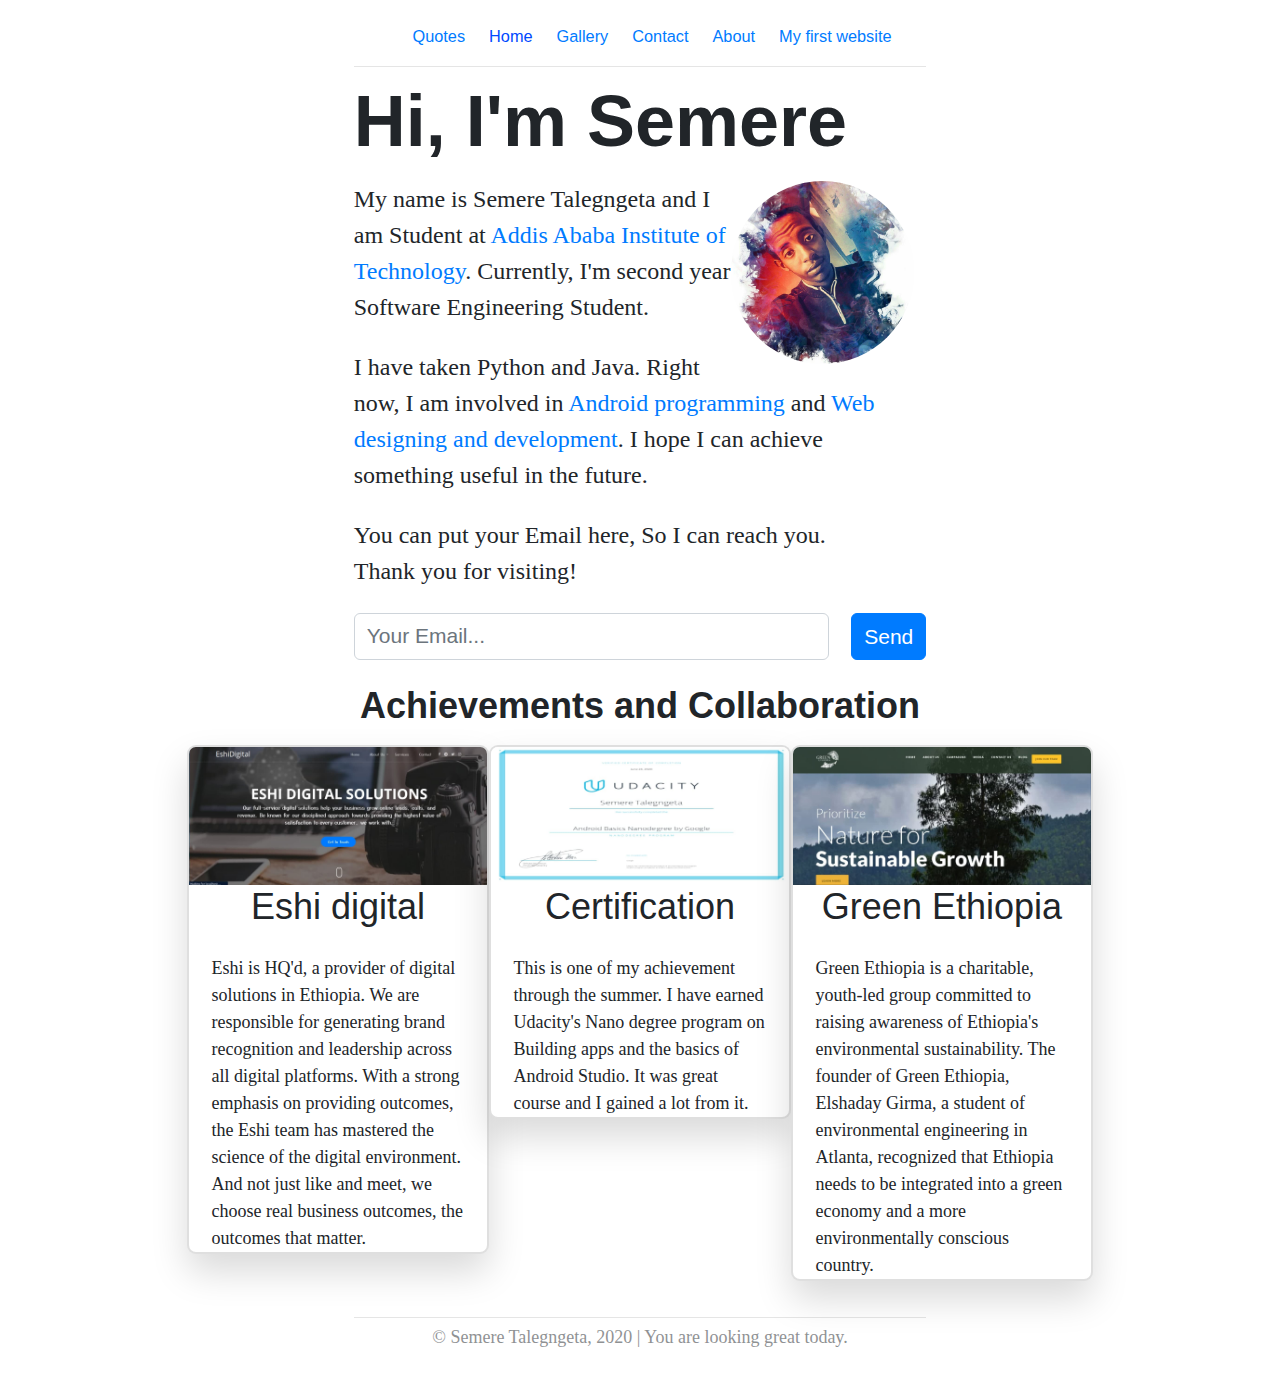
<file: index.html>
<!DOCTYPE html>
<html lang="en">

<head>
    <meta charset="UTF-8">
    <meta name="viewport" content="width=device-width, initial-scale=1.0">
    <title>Semere Talegngeta | Home</title>
    <link rel="icon" href="assets/images/icons/circle-cropped.png">
    <link rel="stylesheet" href="assets/css/bootstrap.min.css">
    <link rel="stylesheet" href="assets/font/fontawesome/css/all.min.css">
    <link rel="stylesheet" href="assets/css/style.css">
</head>

<body>
    <div class="row">
        <div class="col-md-3">

        </div>
        <div class="col-md-6">
            <nav class="navbar navbar-expand-md navbar-light">
                <!-- Brand -->
                <a class="navbar-brand" href="#"></a>

                <!-- Toggler/collapsibe Button -->
                <button class="navbar-toggler" type="button" data-toggle="collapse" data-target="#collapsibleNavbar">
                    <span class="navbar-toggler-icon small"></span>
                </button>

                <!-- Navbar links -->
                <div class="collapse navbar-collapse px-auto justify-content-center" id="collapsibleNavbar">
                    <ul class="navbar-nav text-center">
                        <li class="nav-item">
                            <a class="nav-link active small text-primary" href="quotes.html">Quotes</a>
                        </li>
                        <li class="nav-item">
                            <a class="nav-link small text" style="color: #004aff;" href="index.html">Home</a>
                        </li>
                        <li class="nav-item">
                            <a class="nav-link small text-primary" href="gallery.html">Gallery</a>
                        </li>
                        <li class="nav-item">
                            <a class="nav-link small text-primary" href="contact.html">Contact</a>
                        </li>
                        <li class="nav-item">
                            <a class="nav-link small text-primary" href="about.html">About</a>
                        </li>
                        <li class="nav-item">
                            <a class="nav-link small text-primary"
                                href="https://semeret627.github.io/my-first-website-last-year/">My first website</a>
                        </li>
                    </ul>
                </div>
            </nav>

            <div class="container">
                <div class="content-width-div">
                    <hr class="my-n1 pb-3">
                    <h1 class="home-heading mb-3">Hi, I'm Semere</h1>
                    <img class="img-fluid rounded-circle float-right mr-2" style="width: 32%;"
                        src="assets/images/myself/photo_2020-03-09_23-41-11.jpg" alt="Semere's photo">
                    <p>My name is Semere Talegngeta and I am Student at <a href="http://www.aait.edu.et/"
                            id="aait">Addis Ababa
                            Institute of Technology</a>. Currently,
                        I'm second year Software Engineering Student.</p>
                    <p>
                        I have taken Python and Java. Right now, I am involved in <a href="https://www.android.com/"
                            id="android">Android programming</a> and <a
                            href="https://www.udemy.com/course/learn-web-design-html-css-adobe-photoshop/" id="web">Web
                            designing
                            and development</a>.
                        I hope I can achieve something useful in the future.
                    </p>
                    <p>
                        You can put your Email here, So I can reach you.<br>
                        Thank you for visiting!
                        <!-- Email box -->
                        <form action="mailto:semeretalegn627@gmail.com">
                            <div class="input-group">
                                <input type="email" class="form-control form-control-sm rounded mr-3"
                                    placeholder="Your Email..." aria-label="" title="Please fill out this field.">
                                <div class="input-group-append">
                                    <input type="submit" value="Send" class="btn btn-sm btn-primary rounded">
                                </div>
                            </div>
                        </form>
                    </p>
                </div>
            </div>
        </div>
        <div class="col-md-3">

        </div>
    </div>

    <div class="row">
        <div class="col-md-3">

        </div>
        <div class="col-md-6">
            <div class="row">
                <div class="col-12">
                    <h6 class="font-weight-bold text-center">Achievements and Collaboration</h6>
                </div>
            </div>
        </div>
        <div class="col-md-3">

        </div>
    </div>

    <div class="row">
        <div class="col-md-2"></div>
        <div class="col-md-8">
            <div class="row" id="cardHome">
                <div class="col-12 col-md-4">
                    <div class="card shadow">
                        <a href="https://eshidigital.com"><img class="card-img-top " src="assets/images/icons/eshi.jpg"
                                alt="Card image cap"></a>
                        <h6 class="card-title text-center">Eshi digital</h6>
                        <div class="card-body">
                            <p class="card-text" style="font-size: 8px;">Eshi is HQ'd, a provider of digital solutions
                                in Ethiopia. We are
                                responsible for generating brand recognition and leadership across all digital
                                platforms. With a strong emphasis on providing outcomes, the Eshi team has mastered the
                                science of
                                the digital environment. And not just like and meet, we choose real business outcomes,
                                the outcomes that matter.</p>
                        </div>
                    </div>
                </div>

                <div class="col-12 col-md-4">
                    <div class="card shadow">
                        <a href="https://confirm.udacity.com/AWHVCAXC"><img class="card-img-top "
                                src="assets/images/icons/cert.jpg" alt="Card image cap"></a>
                        <h6 class="card-title text-center">Certification</h6>
                        <div class="card-body">
                            <p class="card-text" style="font-size: 8px;">
                                This is one of my achievement through the summer. I have earned Udacity's Nano degree
                                program on Building apps and the basics of Android Studio.
                                It was great course and I gained a lot from it.
                            </p>
                        </div>
                    </div>
                </div>

                <div class="col-12 col-md-4">
                    <div class="card shadow">
                        <a href="http://greenethiopia.net/"><img class="card-img-top " src="assets/images/icons/green.jpg" alt="Card image cap"></a>
                        <h6 class="card-title text-center">Green Ethiopia</h6>
                        <div class="card-body">
                            <p class="card-text" style="font-size: 8px;">
                                Green Ethiopia is a charitable, youth-led group committed to raising awareness of
                                Ethiopia's environmental sustainability. The founder of Green Ethiopia, Elshaday Girma,
                                a student of environmental engineering in Atlanta, recognized that Ethiopia needs to be
                                integrated into a green economy and a more environmentally conscious country.
                            </p>
                        </div>
                    </div>
                </div>
            </div>
        </div>
        <div class="col-md-2"></div>
    </div>
    <div class="row">
        <div class="col-md-3"></div>
        <div class="col-md-6">
            <div class="container mt-4">
                <hr class="my-1">
                <p class="text-center" style="font-size: 12px; font-family: 'PT Serif', serif; opacity: 0.5;">&copy;
                    Semere Talegngeta, 2020 | You are
                    looking great
                    today.</p>
            </div>
        </div>
        <div class="col-md-3"></div>
    </div>



    <script src="https://code.jquery.com/jquery-3.4.1.slim.min.js"
        integrity="sha384-J6qa4849blE2+poT4WnyKhv5vZF5SrPo0iEjwBvKU7imGFAV0wwj1yYfoRSJoZ+n" crossorigin="anonymous">
    </script>
    <script src="https://cdn.jsdelivr.net/npm/popper.js@1.16.0/dist/umd/popper.min.js"
        integrity="sha384-Q6E9RHvbIyZFJoft+2mJbHaEWldlvI9IOYy5n3zV9zzTtmI3UksdQRVvoxMfooAo" crossorigin="anonymous">
    </script>
    <script src="https://stackpath.bootstrapcdn.com/bootstrap/4.4.1/js/bootstrap.min.js"
        integrity="sha384-wfSDF2E50Y2D1uUdj0O3uMBJnjuUD4Ih7YwaYd1iqfktj0Uod8GCExl3Og8ifwB6" crossorigin="anonymous">
    </script>
</body>

</html>
</file>
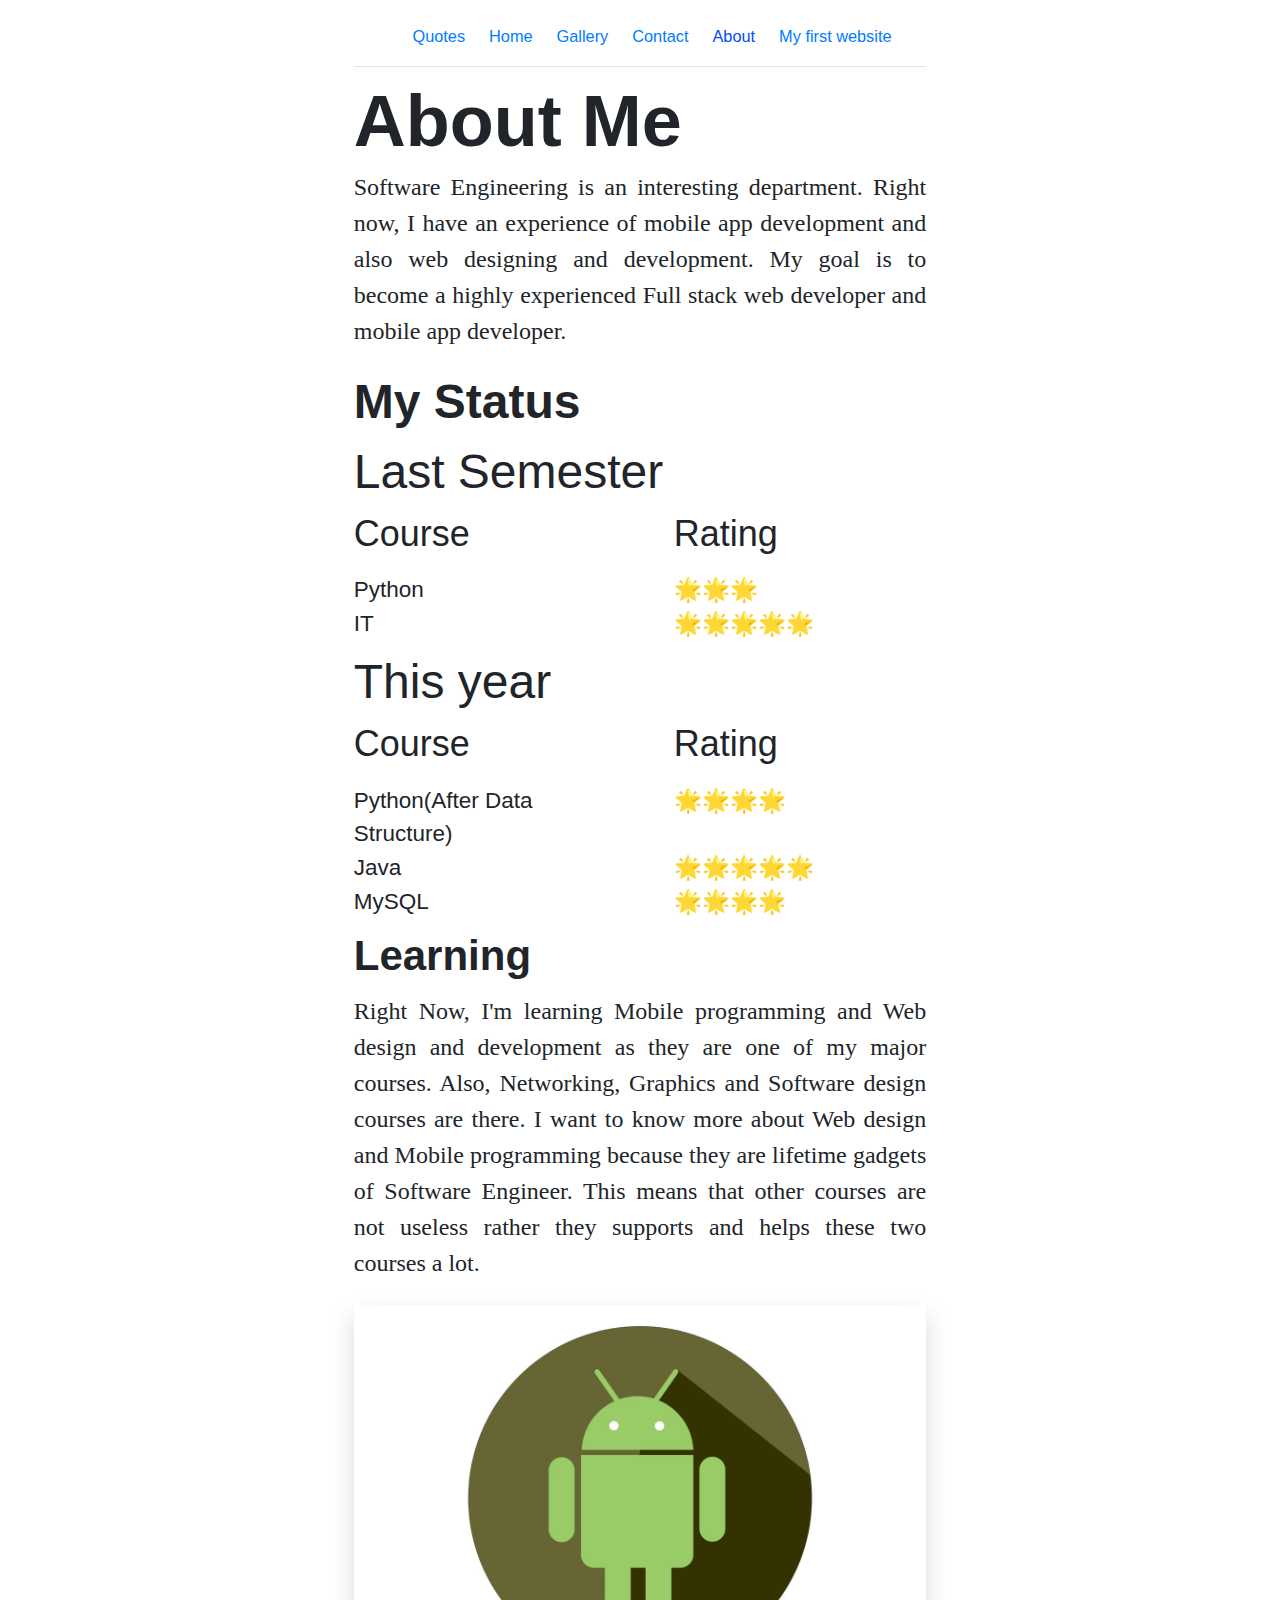
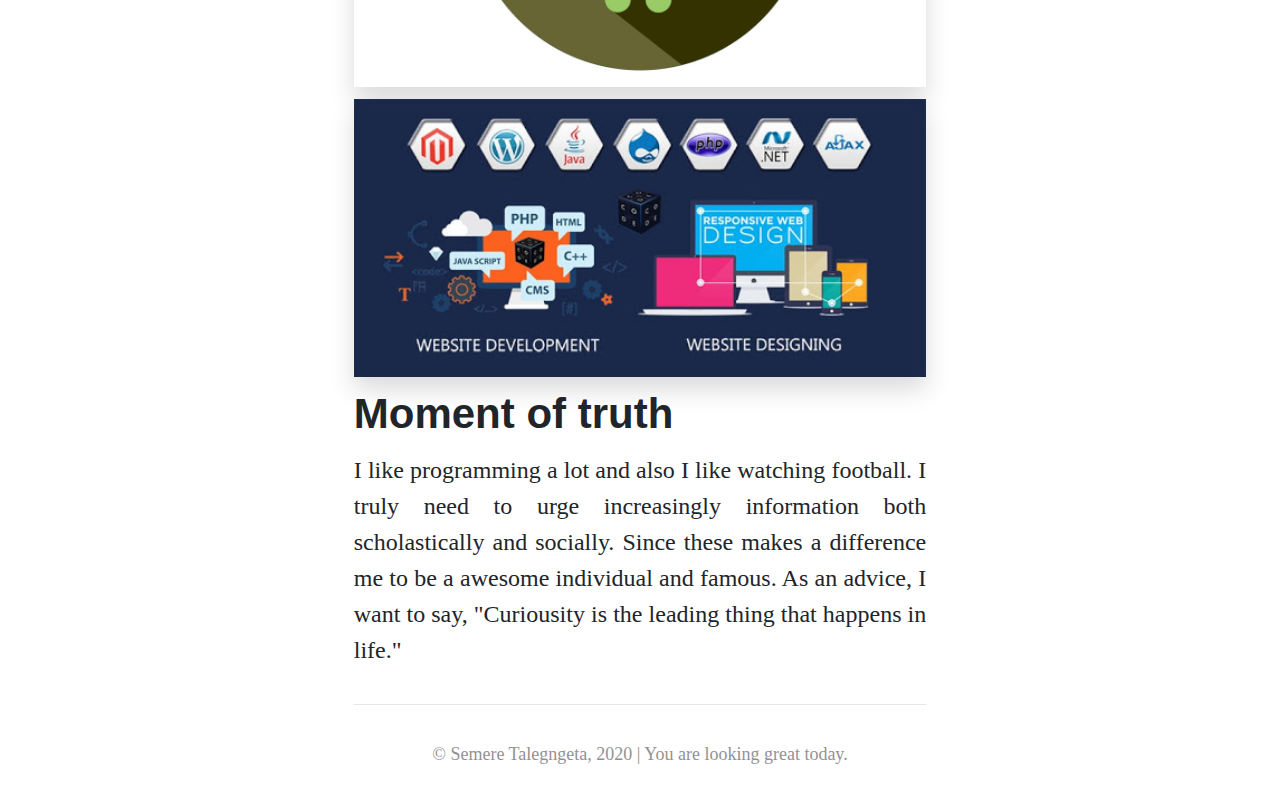
<file: about.html>
<!DOCTYPE html>
<html lang="en">

<head>
    <meta charset="UTF-8">
    <meta name="viewport" content="width=device-width, initial-scale=1.0">
    <title>Semere Talegngeta | About</title>
    <link rel="icon" href="assets/images/icons/circle-cropped.png">
    <link rel="stylesheet" href="assets/css/bootstrap.min.css">
    <link rel="stylesheet" href="assets/css/style.css">
</head>

<body>
    <div class="row">
        <div class="d-none d-md-block col-md-3 container-fluid">
            <input type="checkbox" name="" id="check">
            <label for="check">
                <i class="fas fa-angle-double-right" id="btn"></i>
                <i class="fas fa-angle-double-left" id="cancel_1"></i>
            </label>
            <div class="sidebar">
                <ul>
                    <li class="bg-primary"><a href=""><i class="fab fa-facebook-square bg-primary"></i></a></li>
                    <li class="bg-info"><a href=""><i class="fab fa-twitter bg-info"></i></a></li>
                    <li style="background-color:#bc2a8d;"><a href=""><i class="fab fa-instagram"
                                style="background-color:#bc2a8d;"></i></a></li>
                    <li style="background-color:#0e76a8;"><a href=""><i class="fab fa-linkedin"
                                style="background-color:#0e76a8;"></i></a></li>
                    <li style="background-color:#0088cc;"><a href=""><i class="fab fa-telegram bg-primary"></i></a>
                    </li>
                </ul>
            </div>
        </div>
        <div class="col-12 col-md-6">
            <nav class="navbar navbar-expand-md navbar-light">
                <!-- Brand -->
                <a class="navbar-brand" href="#"></a>

                <!-- Toggler/collapsibe Button -->
                <button class="navbar-toggler" type="button" data-toggle="collapse" data-target="#collapsibleNavbar">
                    <span class="navbar-toggler-icon small"></span>
                </button>

                <!-- Navbar links -->
                <div class="collapse navbar-collapse px-auto justify-content-center" id="collapsibleNavbar">
                    <ul class="navbar-nav text-center">
                        <li class="nav-item">
                            <a class="nav-link active small text-primary" href="quotes.html">Quotes</a>
                        </li>
                        <li class="nav-item">
                            <a class="nav-link small text-primary" href="index.html">Home</a>
                        </li>
                        <li class="nav-item">
                            <a class="nav-link small text-primary" href="gallery.html">Gallery</a>
                        </li>
                        <li class="nav-item">
                            <a class="nav-link small text-primary" href="contact.html">Contact</a>
                        </li>
                        <li class="nav-item">
                            <a class="nav-link small text" style="color: #004aff;" href="about.html">About</a>
                        </li>
                        <li class="nav-item">
                            <a class="nav-link small text-primary"
                                href="https://semeret627.github.io/my-first-website-last-year/">My first website</a>
                        </li>
                    </ul>
                </div>
            </nav>

            <div class="container">
                <hr class="my-n1 pb-3">
                <h1 class="home-heading">About Me</h1>
                <p class="text-justify">Software Engineering is an interesting department.
                    Right now, I have an experience of mobile app development and also web designing and development.
                    My goal is to become a highly experienced Full stack web developer and mobile app developer. 
                </p>
                <h2 class="font-weight-bold">My Status</h2>
                <h2>Last Semester</h2>
                <div>
                    <div class="row">
                        <div class="col">
                            <h6>Course</h6>
                        </div>
                        <div class="col">
                            <h6>Rating</h6>
                        </div>
                    </div>
                    <div class="status">
                        <div class="row">
                            <div class="col">Python</div>
                            <div class="col">🌟🌟🌟</div>
                        </div>
                        <div class="row">
                            <div class="col">IT</div>
                            <div class="col">🌟🌟🌟🌟🌟</div>
                        </div>
                    </div>
                </div>
                <h2 class="mt-2">This year</h2>
                <div>
                    <div class="row">
                        <div class="col">
                            <h6>Course</h6>
                        </div>
                        <div class="col">
                            <h6>Rating</h6>
                        </div>
                    </div>
                    <div class="status">
                        <div class="row">
                            <div class="col">Python(After Data Structure)</div>
                            <div class="col">🌟🌟🌟🌟</div>
                        </div>
                        <div class="row">
                            <div class="col">Java</div>
                            <div class="col">🌟🌟🌟🌟🌟</div>
                        </div>
                        <div class="row">
                            <div class="col">MySQL</div>
                            <div class="col">🌟🌟🌟🌟</div>
                        </div>
                    </div>
                </div>
                <h3 class="font-weight-bold mt-2">Learning</h3>
                <p class="text-justify">
                    Right Now, I'm learning Mobile programming and Web design and development as they are one of my
                    major courses. Also, Networking, Graphics and Software design courses are there. I want to know more
                    about Web design and Mobile programming because they are lifetime gadgets of Software Engineer.
                    This means that other courses are not useless rather they supports and helps these two courses a
                    lot.
                </p>
                <img class="img-fluid shadow  mb-2" src="assets/images/icons/android.jpg" alt="">

                <img class="img-fluid shadow" src="assets/images/icons/web.jpg" alt="">
                <h3 class="font-weight-bold mt-2">Moment of truth</h3>
                <p class="text-justify">
                    I like programming a lot and also I like watching football. I truly need to urge increasingly
                    information both scholastically and socially. Since these makes a difference me to be a awesome
                    individual and famous. As an advice, I want to say, "Curiousity is the leading thing that happens in
                    life."
                </p>
            </div>

            <div class="container">
                <hr class="my-4">
                <p class="text-center" style="font-size: 12px; opacity: 0.5;">&copy; Semere Talegngeta, 2020 | You are
                    looking great
                    today.</p>
            </div>

        </div>
        <div class="col-md-3">

        </div>
    </div>

    <script src="https://code.jquery.com/jquery-3.4.1.slim.min.js"
        integrity="sha384-J6qa4849blE2+poT4WnyKhv5vZF5SrPo0iEjwBvKU7imGFAV0wwj1yYfoRSJoZ+n" crossorigin="anonymous">
    </script>
    <script src="https://cdn.jsdelivr.net/npm/popper.js@1.16.0/dist/umd/popper.min.js"
        integrity="sha384-Q6E9RHvbIyZFJoft+2mJbHaEWldlvI9IOYy5n3zV9zzTtmI3UksdQRVvoxMfooAo" crossorigin="anonymous">
    </script>
    <script src="https://stackpath.bootstrapcdn.com/bootstrap/4.4.1/js/bootstrap.min.js"
        integrity="sha384-wfSDF2E50Y2D1uUdj0O3uMBJnjuUD4Ih7YwaYd1iqfktj0Uod8GCExl3Og8ifwB6" crossorigin="anonymous">
    </script>



</body>

</html>
</file>
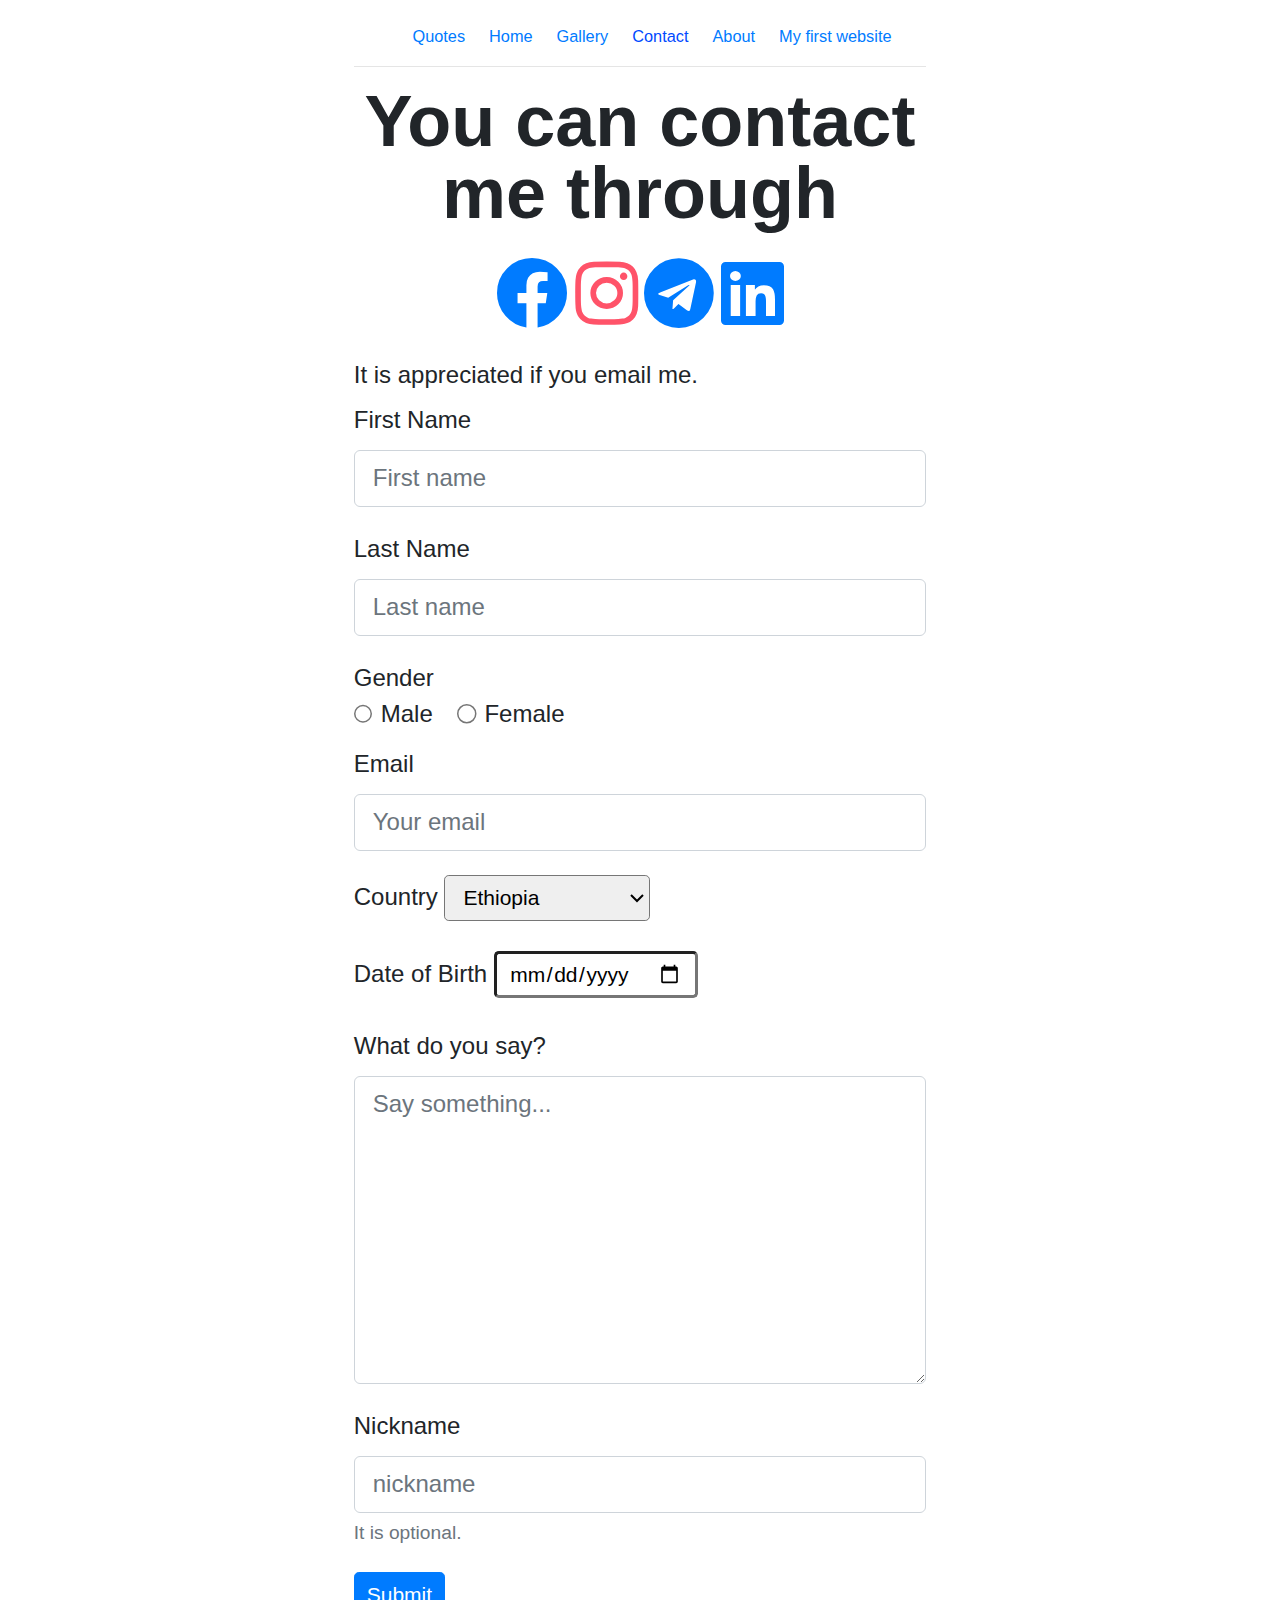
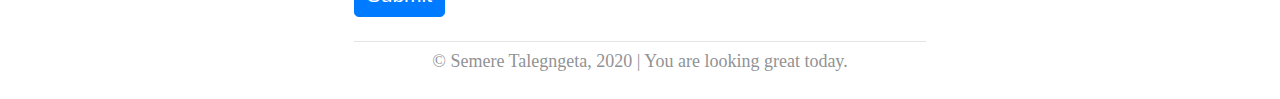
<file: contact.html>
<!DOCTYPE html>
<html lang="en">

<head>
    <meta charset="UTF-8">
    <meta name="viewport" content="width=device-width, initial-scale=1.0">
    <title>Semere Talegngeta | Contact</title>
    <link rel="icon" href="assets/images/icons/circle-cropped.png">
    <link rel="stylesheet" href="assets/css/bootstrap.min.css">
    <link rel="stylesheet" href="assets/font/fontawesome/css/all.min.css">
    <link rel="stylesheet" href="assets/css/style.css">
</head>

<body>
    <div class="row">
        <div class="col-md-3">
            
        </div>
        <div class="col-md-6">
            <nav class="navbar navbar-expand-md navbar-light">
                <!-- Brand -->
                <a class="navbar-brand" href="#"></a>

                <!-- Toggler/collapsibe Button -->
                <button class="navbar-toggler" type="button" data-toggle="collapse" data-target="#collapsibleNavbar">
                    <span class="navbar-toggler-icon small"></span>
                </button>

                <!-- Navbar links -->
                <div class="collapse navbar-collapse px-auto justify-content-center" id="collapsibleNavbar">
                    <ul class="navbar-nav text-center">
                        <li class="nav-item">
                            <a class="nav-link active small text-primary" href="quotes.html">Quotes</a>
                        </li>
                        <li class="nav-item">
                            <a class="nav-link small text-primary" href="index.html">Home</a>
                        </li>
                        <li class="nav-item">
                            <a class="nav-link small text-primary" href="gallery.html">Gallery</a>
                        </li>
                        <li class="nav-item">
                            <a class="nav-link small text" style="color: #004aff;" href="contact.html">Contact</a>
                        </li>
                        <li class="nav-item">
                            <a class="nav-link small text-primary" href="about.html">About</a>
                        </li>
                        <li class="nav-item">
                            <a class="nav-link small text-primary"
                                href="https://semeret627.github.io/my-first-website-last-year/">My first website</a>
                        </li>
                    </ul>
                </div>
            </nav>
            <div class="container">
                <hr class="my-n1 pb-3">
                <h2 class="home-heading text-center">You can contact me through</h2>
                <div class="text-center mb-2">
                    <span style="font-size: 3em;"><a href="https://www.facebook.com/semere.talegn" target="_blank"><i
                                class="fab fa-facebook"></i></a></span>
                    <span style="font-size: 3em;"><a style="color:#ff5369"
                            href="https://www.instagram.com/semere627/?hl=en" target="_blank"><i
                                class="fab fa-instagram"></i></a></span>
                    <span style="font-size: 3em;"><a href="http://t.me/semere627" target="_blank"><i
                                class="fab fa-telegram"></i></a></span>
                    <span style="font-size: 3em;"><a href="https://www.linkedin.com/in/semere-talegngeta-340997195/"
                            target="_blank"><i class="fab fa-linkedin"></i></a></span>
                </div>

                <form action="mailto: semeretalegn627@gmail.com">
                    <h6>It is appreciated if you email me.</h6>
                    <div class="form-group">
                        <label for="fname">First Name</label>
                        <input type="text" class="form-control" required pattern="[A-Za-z/d/.]{4,12}" name=""
                            placeholder="First name" id="">
                    </div>
                    <div class="form-group">
                        <label for="lname">Last Name</label>
                        <input type="text" class="form-control" required pattern="[A-Za-z/d/.]{4,12}" name=""
                            placeholder="Last name" id="">
                    </div>
                    <span class="">Gender</span><br>
                    <div class="form-check form-check-inline">
                        <input type="radio" id="male" name="gender" class="form-check-input" name="" id="">
                        <label for="male" class="form-check-label">Male</label>
                    </div>
                    <div class="form-check form-check-inline">
                        <input type="radio" id="female" name="gender" class="form-check-input" name="" id="">
                        <label for="female" class="form-check-label">Female</label>
                    </div>
                    <div class="form-group pt-2">
                        <label for="email">Email</label>
                        <input type="email" class="form-control" required placeholder="Your email" name="" id="">
                    </div>

                    <div class="form-group form-group-inline">
                        <label for="country">Country</label>
                        <select name="" class="form-control-sm" id="">
                            <option value="Ethiopia">Ethiopia</option>
                            <option value="">France</option>
                            <option value="">Germany</option>
                            <option value="">Kenya</option>
                            <option value="">Russia</option>
                            <option value="">South Africa</option>
                            <option value="">Uganda</option>
                            <option value="">United Kingdom</option>
                            <option value="">USA</option>
                        </select>
                    </div>
                    <div class="form-group form-group-inline">
                        <label for="dateofbirth">Date of Birth</label>
                        <input type="date" class="form-control-sm">
                    </div>
                    <div class="form-input pb-2">
                        <label for="comment">What do you say?</label>
                        <textarea name="" class="form-control" required rows="8" id="comment" cols="30"
                            placeholder="Say something..."></textarea>
                    </div>

                    <div class="form-group pt-2">
                        <label for="email">Nickname</label>
                        <input type="text" class="form-control" placeholder="nickname" name="" id=""
                            aria-describedby="Nick name">
                        <small id="username" class="form-text text-muted">It is optional.</small>
                    </div>

                    <div class="form-group">
                        <input type="submit" class="btn btn-sm btn-primary">
                    </div>
                </form>

            </div>

            <div class="container">
                <hr class="my-1">
                <p class="text-center" style="font-size: 12px; font-family: 'PT Serif', serif; opacity: 0.5;">&copy;
                    Semere Talegngeta, 2020 | You are
                    looking great
                    today.</p>
            </div>
        </div>

        <div class="col-md-3">

        </div>
    </div>



    <script src="https://code.jquery.com/jquery-3.4.1.slim.min.js"
        integrity="sha384-J6qa4849blE2+poT4WnyKhv5vZF5SrPo0iEjwBvKU7imGFAV0wwj1yYfoRSJoZ+n" crossorigin="anonymous">
    </script>
    <script src="https://cdn.jsdelivr.net/npm/popper.js@1.16.0/dist/umd/popper.min.js"
        integrity="sha384-Q6E9RHvbIyZFJoft+2mJbHaEWldlvI9IOYy5n3zV9zzTtmI3UksdQRVvoxMfooAo" crossorigin="anonymous">
    </script>
    <script src="https://stackpath.bootstrapcdn.com/bootstrap/4.4.1/js/bootstrap.min.js"
        integrity="sha384-wfSDF2E50Y2D1uUdj0O3uMBJnjuUD4Ih7YwaYd1iqfktj0Uod8GCExl3Og8ifwB6" crossorigin="anonymous">
    </script>

</body>

</html>
</file>
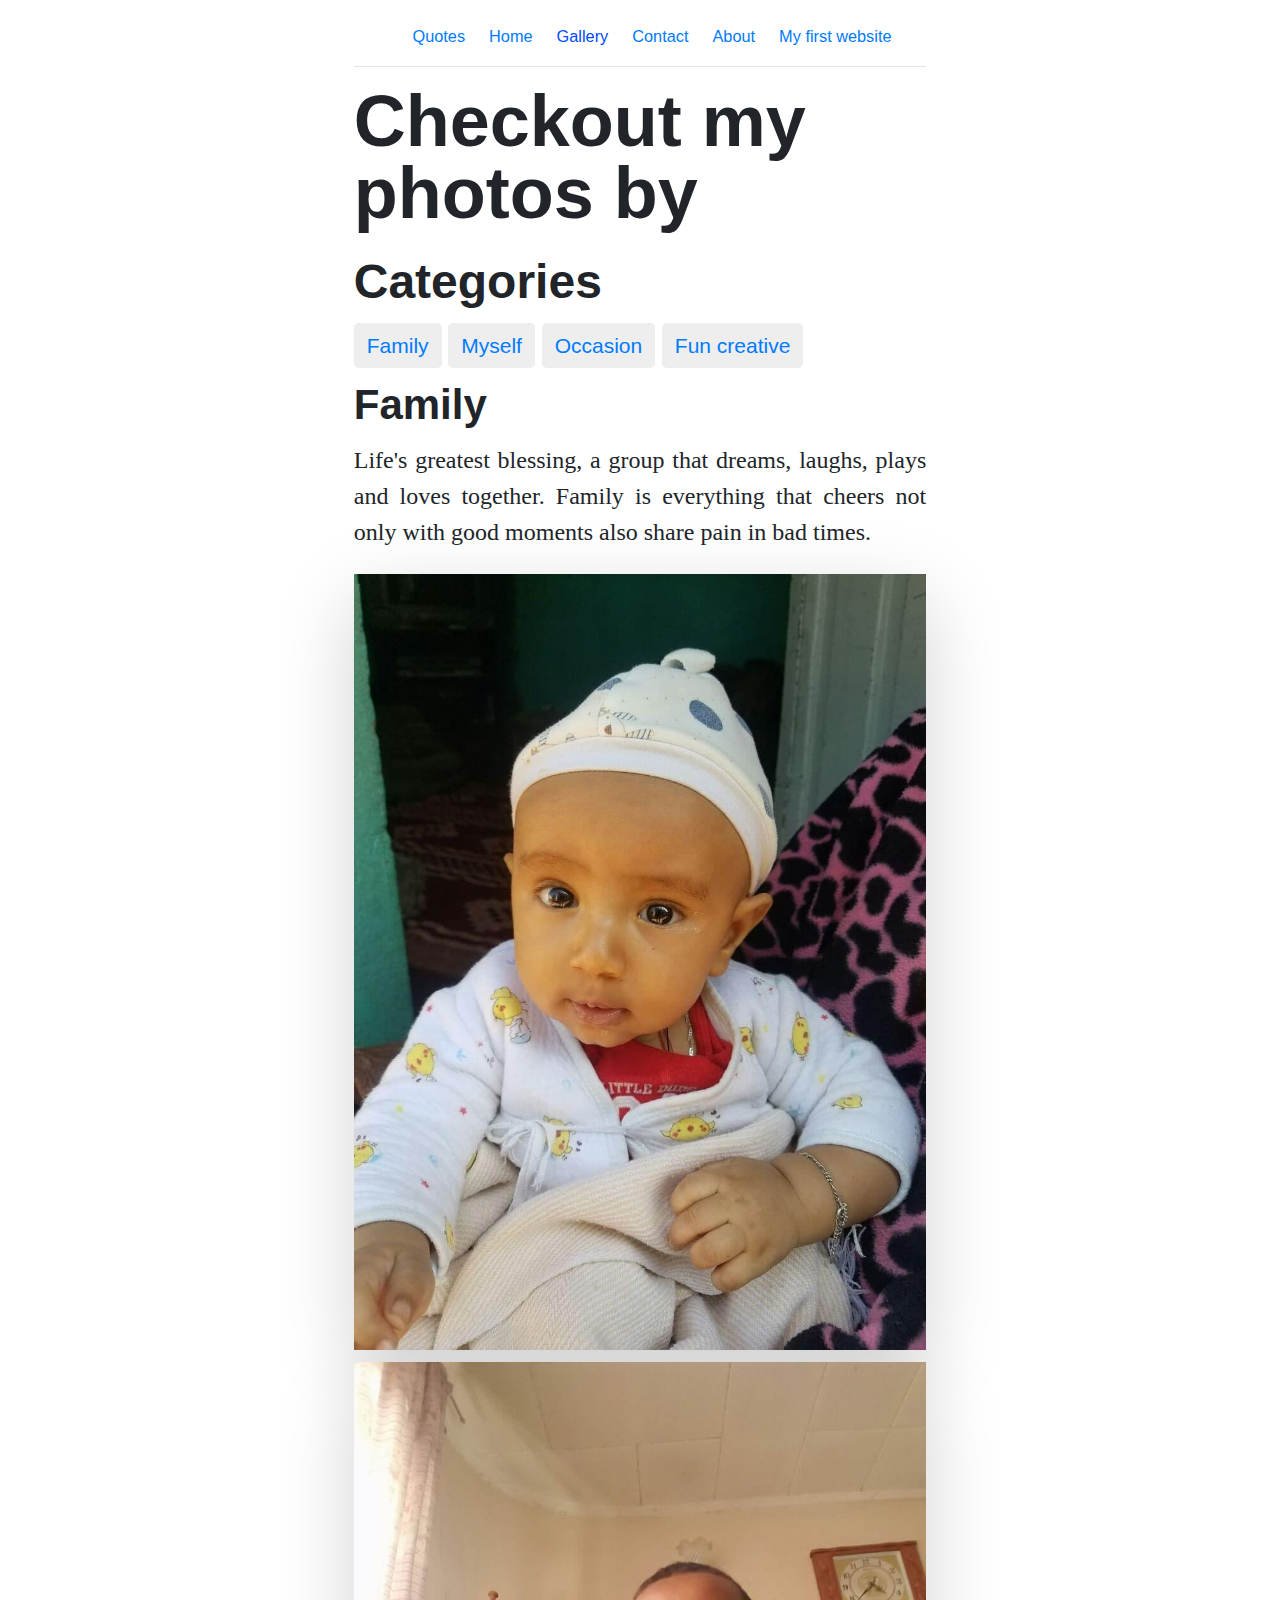
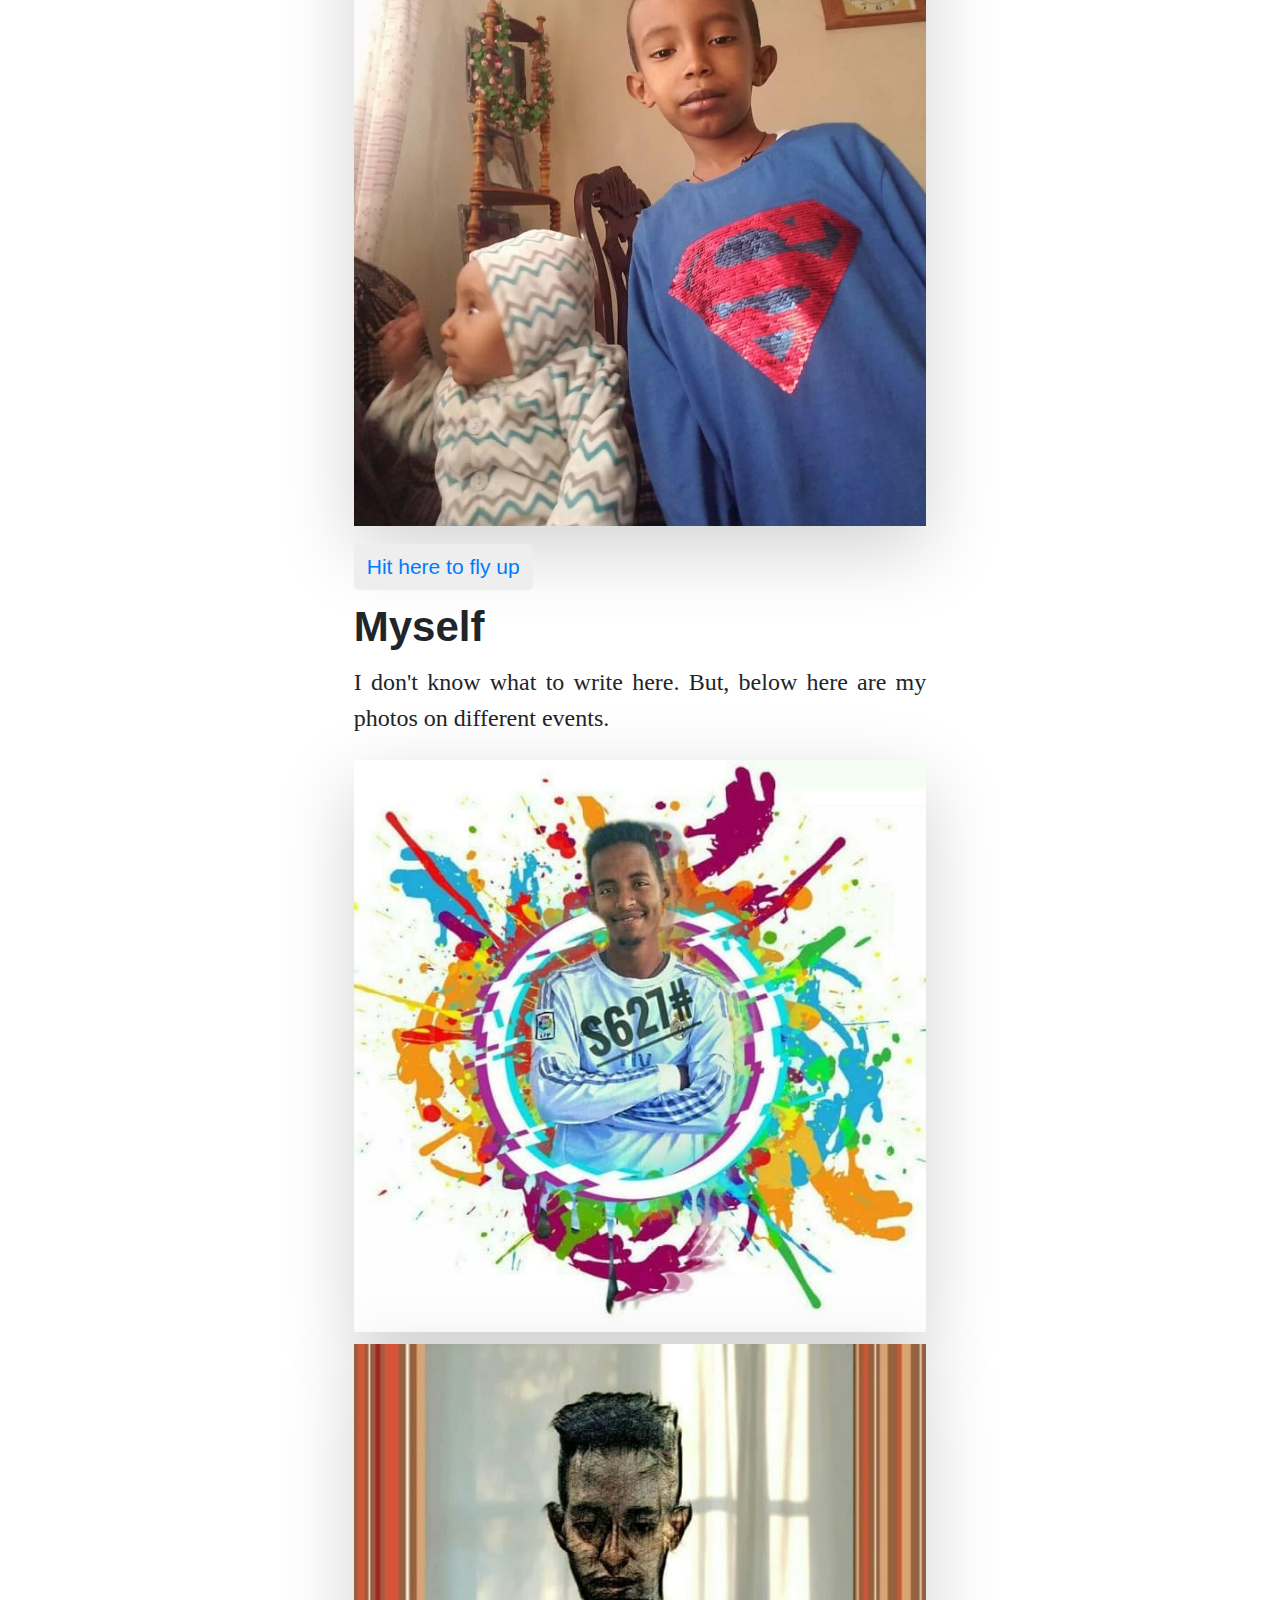
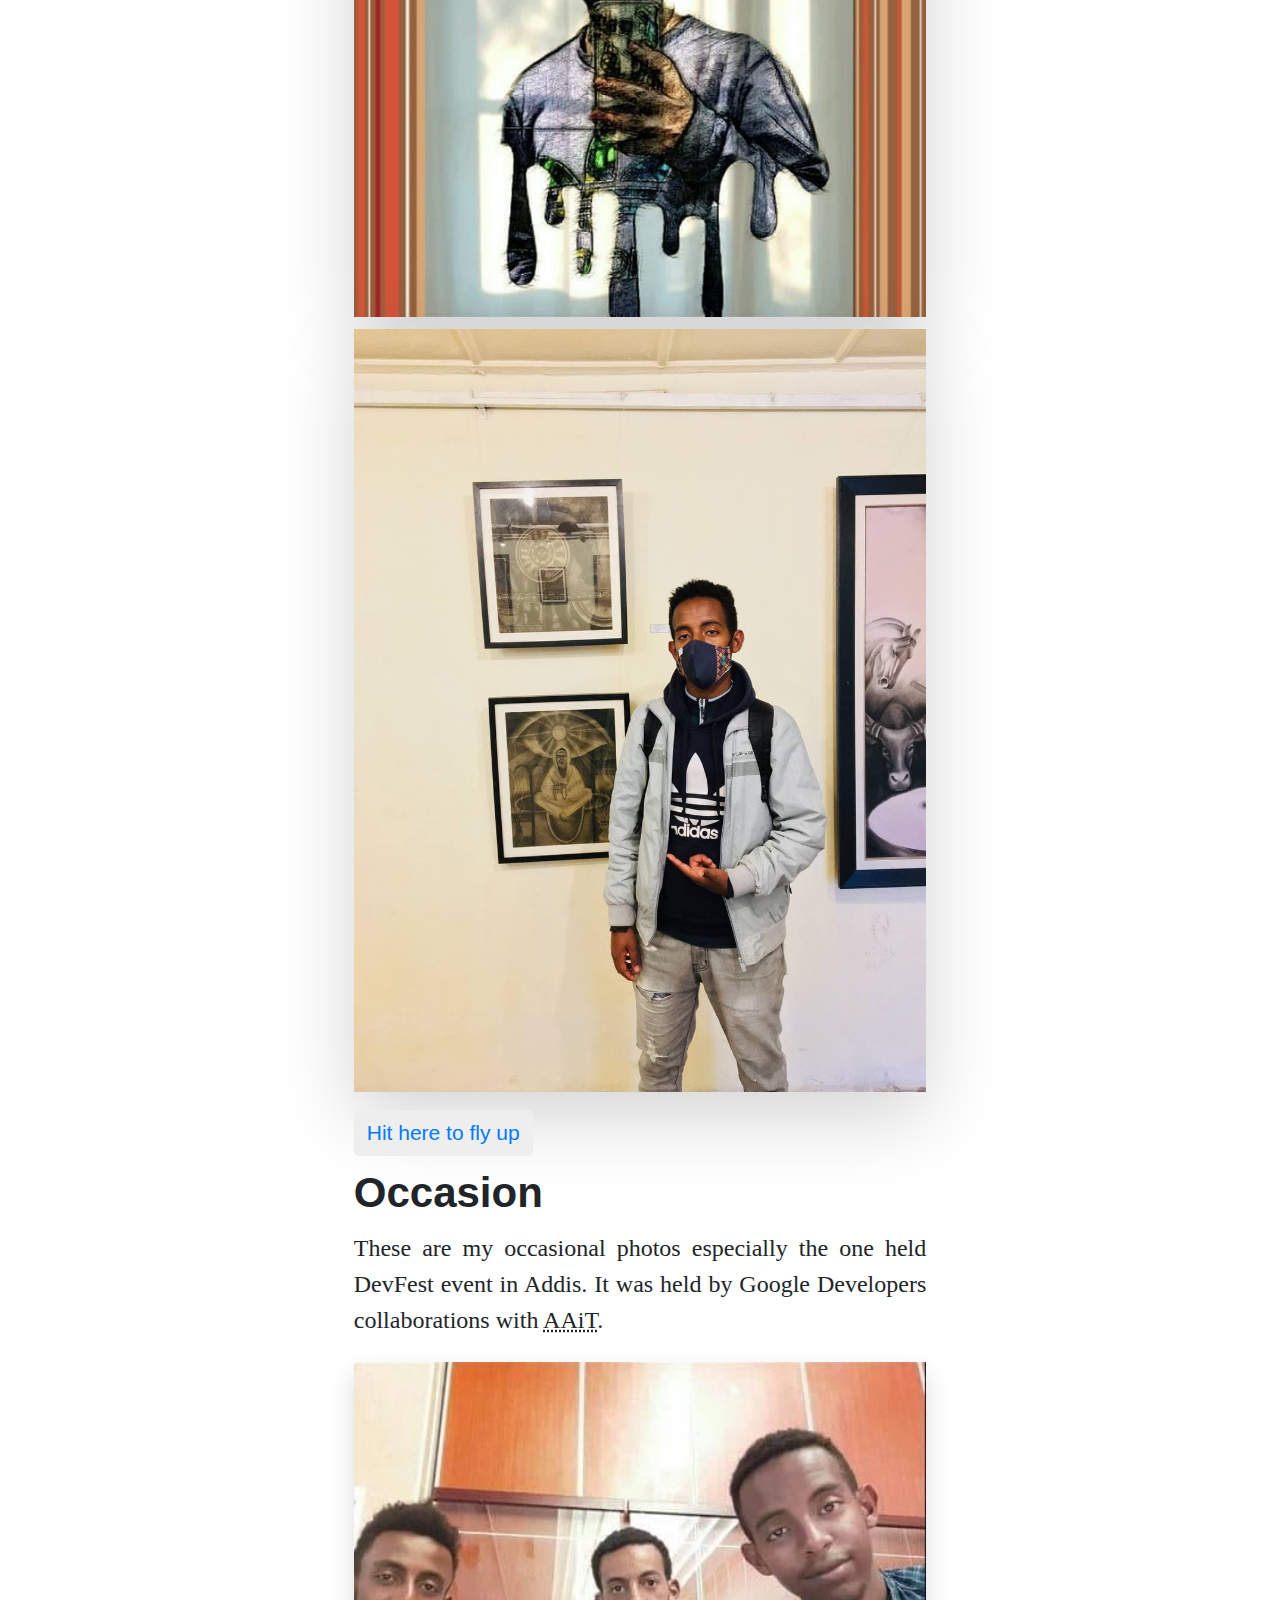
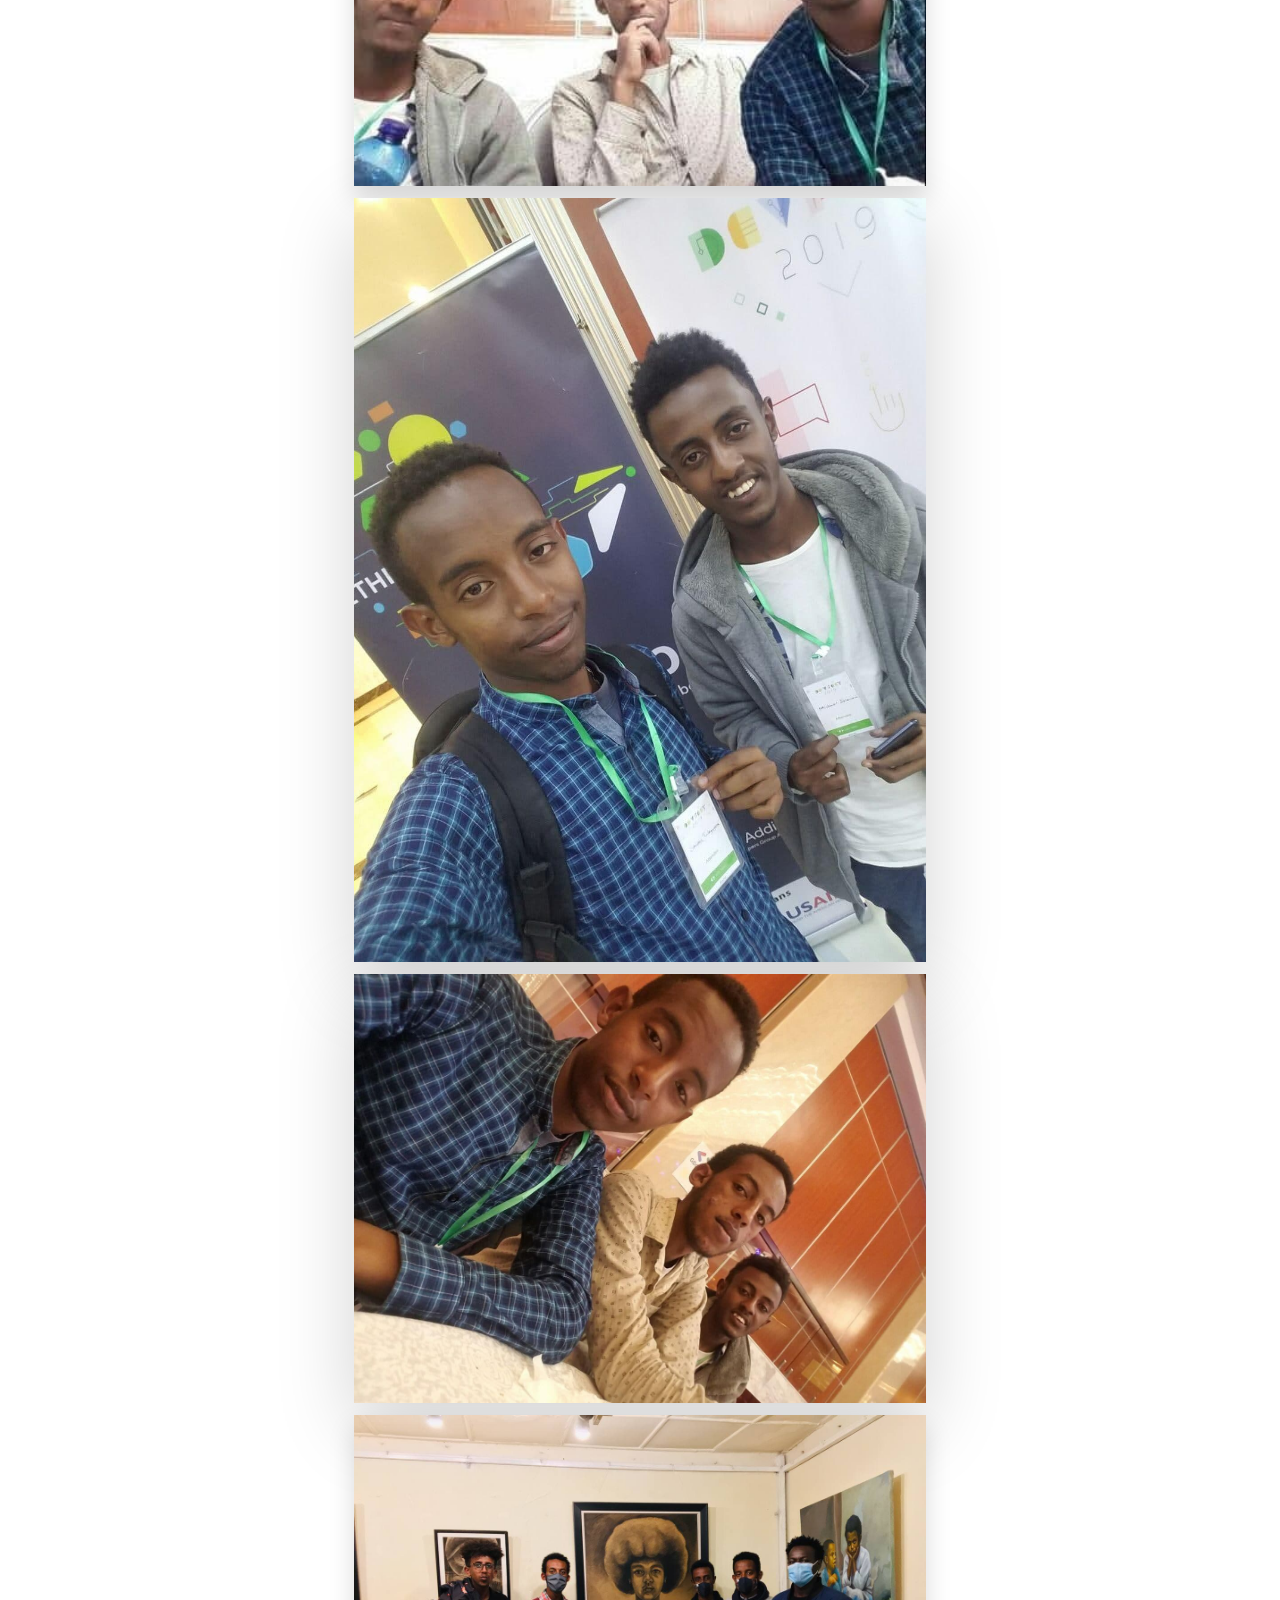
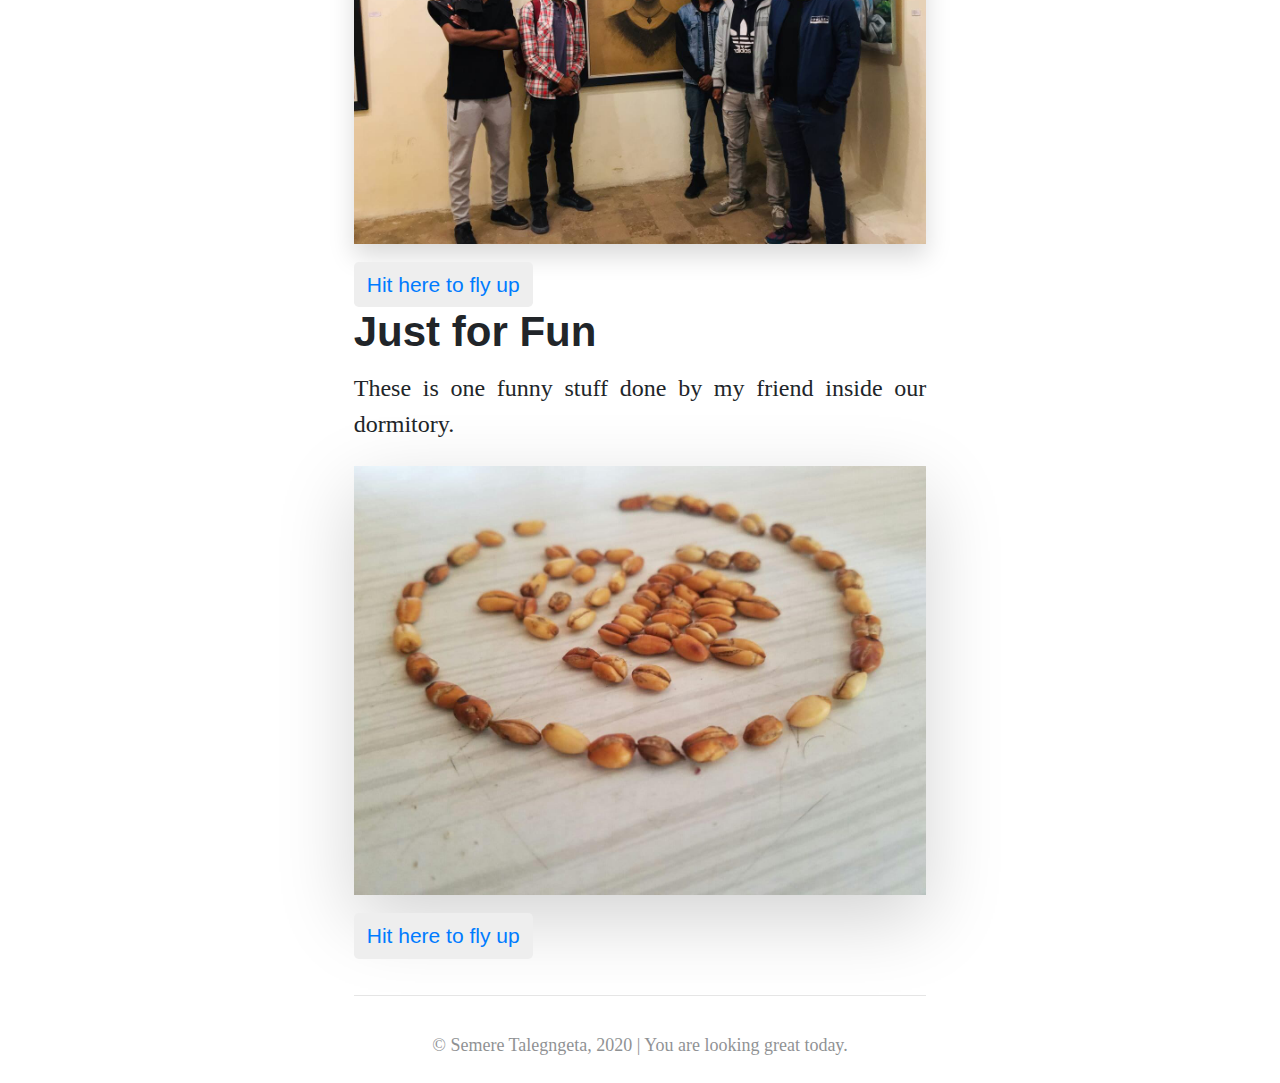
<file: gallery.html>
<!DOCTYPE html>
<html lang="en">

<head>
    <meta charset="UTF-8">
    <meta name="viewport" content="width=device-width, initial-scale=1.0">
    <title>Semere Talegngeta | Gallery</title>
    <link rel="icon" href="assets/images/icons/circle-cropped.png">
    <link rel="stylesheet" href="assets/css/bootstrap.min.css">
    <link rel="stylesheet" href="assets/css/style.css">
</head>

<body>
    <div class="row">
        <div class="col-md-3">

        </div>
        <div class="col-md-6">
            <nav class="navbar navbar-expand-md navbar-light">
                <!-- Brand -->
                <a class="navbar-brand" href="#"></a>

                <!-- Toggler/collapsibe Button -->
                <button class="navbar-toggler" type="button" data-toggle="collapse" data-target="#collapsibleNavbar">
                    <span class="navbar-toggler-icon small"></span>
                </button>

                <!-- Navbar links -->
                <div class="collapse navbar-collapse px-auto justify-content-center" id="collapsibleNavbar">
                    <ul class="navbar-nav text-center">
                        <li class="nav-item">
                            <a class="nav-link active small text-primary" href="quotes.html">Quotes</a>
                        </li>
                        <li class="nav-item">
                            <a class="nav-link small text-primary" href="index.html">Home</a>
                        </li>
                        <li class="nav-item">
                            <a class="nav-link small text" style="color: #004aff;" href="gallery.html">Gallery</a>
                        </li>
                        <li class="nav-item">
                            <a class="nav-link small text-primary" href="contact.html">Contact</a>
                        </li>
                        <li class="nav-item">
                            <a class="nav-link small text-primary" href="about.html">About</a>
                        </li>
                        <li class="nav-item">
                            <a class="nav-link small text-primary"
                                href="https://semeret627.github.io/my-first-website-last-year/">My first website</a>
                        </li>
                    </ul>
                </div>
            </nav>

            <div id="themain" class="container">
                <hr class="my-n1 pb-3">
                <div class="home-heading mb-3">Checkout my photos by</div>
                <h2 class="font-weight-bold">Categories</h2>
                <div class="mb-2">
                    <a href="#family"><button type="button" class="btn btn-sm text-primary">Family</button></a>
                    <a href="#myself"> <button type="button" class="btn btn-sm text-primary">Myself</button></a>
                    <a href="#occasion"><button type="button" class="btn btn-sm text-primary">Occasion</button></a>
                    <a href="#funcreative"><button type="button" class="btn btn-sm text-primary">Fun
                            creative</button></a>
                </div>
                <div id="family" class="myclass">
                    <div>
                        <a href="">
                            <h3 class="font-weight-bold">Family</h3>
                        </a>
                        <p class="text-justify">
                            Life's greatest blessing, a group that dreams, laughs, plays and loves together. Family
                            is
                            everything that cheers not only with good moments also share pain in bad times.
                        </p>
                    </div>
                    <div class="mb-1">

                        <img src="assets/images/family/photo_2020-03-11_11-13-28.jpg" class="img-fluid shadow-lg"
                            alt="">
                        <img src="assets/images/family/photo_2020-03-11_09-14-45.jpg" class="img-fluid shadow-lg my-2"
                            alt="">

                    </div>
                    <a href="#themain"><button type="button" class="btn btn-sm text-primary">Hit here to fly
                            up</button></a>
                </div>
                <div id="myself" class="myclass mt-2">
                    <div>

                        <a href="about.html">
                            <h3 class="font-weight-bold">Myself</h3>
                        </a>
                        <p class="text-justify">
                            I don't know what to write here. But, below here are my photos on different events.
                        </p>


                    </div>
                    <div class="mb-1">
                        <img src="assets/images/myself/photo_2020-03-10_23-20-40.jpg" class="img-fluid shadow-lg mb-2"
                            alt="">
                        <img src="assets/images/myself/photo_2020-03-10_23-30-41 (2).jpg" class="img-fluid shadow-lg"
                            alt="">
                        <img src="assets/images/myself/myself.jpg" class="img-fluid shadow-lg my-2" alt="">

                    </div>
                    <a href="#themain"><button type="button" class="btn btn-sm text-primary">Hit here to fly
                            up</button></a>
                </div>
                <div id="occasion" class="myclass mt-2">
                    <div>
                        <a href="">
                            <h3 class="font-weight-bold">Occasion</h3>
                        </a>
                        <p class="text-justify">
                            These are my occasional photos especially the one held DevFest event in Addis. It
                            was
                            held by Google Developers collaborations with <abbr
                                title="Addis Ababa Institute of Technology">AAiT</abbr>.
                        </p>
                    </div>
                    <div class="mb-1">
                        <img src="assets/images/occasion/photo_2019-11-27_19-24-08.jpg"
                            class="img-fluid w-100 shadow mb-2" alt="">
                        <img src="assets/images/occasion/photo_2020-03-10_23-30-42.jpg" class="img-fluid shadow-lg mb-2"
                            alt="">
                        <img src="assets/images/occasion/photo_2020-03-10_23-30-43.jpg" class="img-fluid shadow-lg"
                            alt="">
                        <img src="assets/images/occasion/photo_2020-03-10_23-30-44.jpg" class="img-fluid shadow my-2"
                            alt="">

                    </div>
                    <a href="#themain"><button type="button" class="btn btn-sm text-primary">Hit here to fly
                            up</button></a>
                </div>
                <div id="funcreative" class="myclass">

                    <a href="">
                        <h3 class="font-weight-bold">Just for Fun</h3>
                    </a>
                    <p class="text-justify">
                        These is one funny stuff done by my friend inside our dormitory.
                    </p>


                    <div class="mb-1">
                        <img src="assets/images/youwillbefun/photo_2020-03-11_09-14-45 (2).jpg"
                            class="img-fluid w-100 shadow-lg mb-2" alt="">

                    </div>
                    <a href="#themain"><button type="button" class="btn btn-sm text-primary">Hit here to fly
                            up</button></a>
                </div>

            </div>
            <div class="container">
                <hr class="my-4">
                <p class="text-center" style="font-size: 12px; opacity: 0.5;font-family: 'PT Serif', serif;">&copy;
                    Semere Talegngeta, 2020 | You are
                    looking great
                    today.</p>
            </div>
        </div>
        <div class="col-md-3">

        </div>
    </div>

    <script src="https://code.jquery.com/jquery-3.4.1.slim.min.js"
        integrity="sha384-J6qa4849blE2+poT4WnyKhv5vZF5SrPo0iEjwBvKU7imGFAV0wwj1yYfoRSJoZ+n" crossorigin="anonymous">
    </script>
    <script src="https://cdn.jsdelivr.net/npm/popper.js@1.16.0/dist/umd/popper.min.js"
        integrity="sha384-Q6E9RHvbIyZFJoft+2mJbHaEWldlvI9IOYy5n3zV9zzTtmI3UksdQRVvoxMfooAo" crossorigin="anonymous">
    </script>
    <script src="https://stackpath.bootstrapcdn.com/bootstrap/4.4.1/js/bootstrap.min.js"
        integrity="sha384-wfSDF2E50Y2D1uUdj0O3uMBJnjuUD4Ih7YwaYd1iqfktj0Uod8GCExl3Og8ifwB6" crossorigin="anonymous">
    </script>
</body>

</html>
</file>
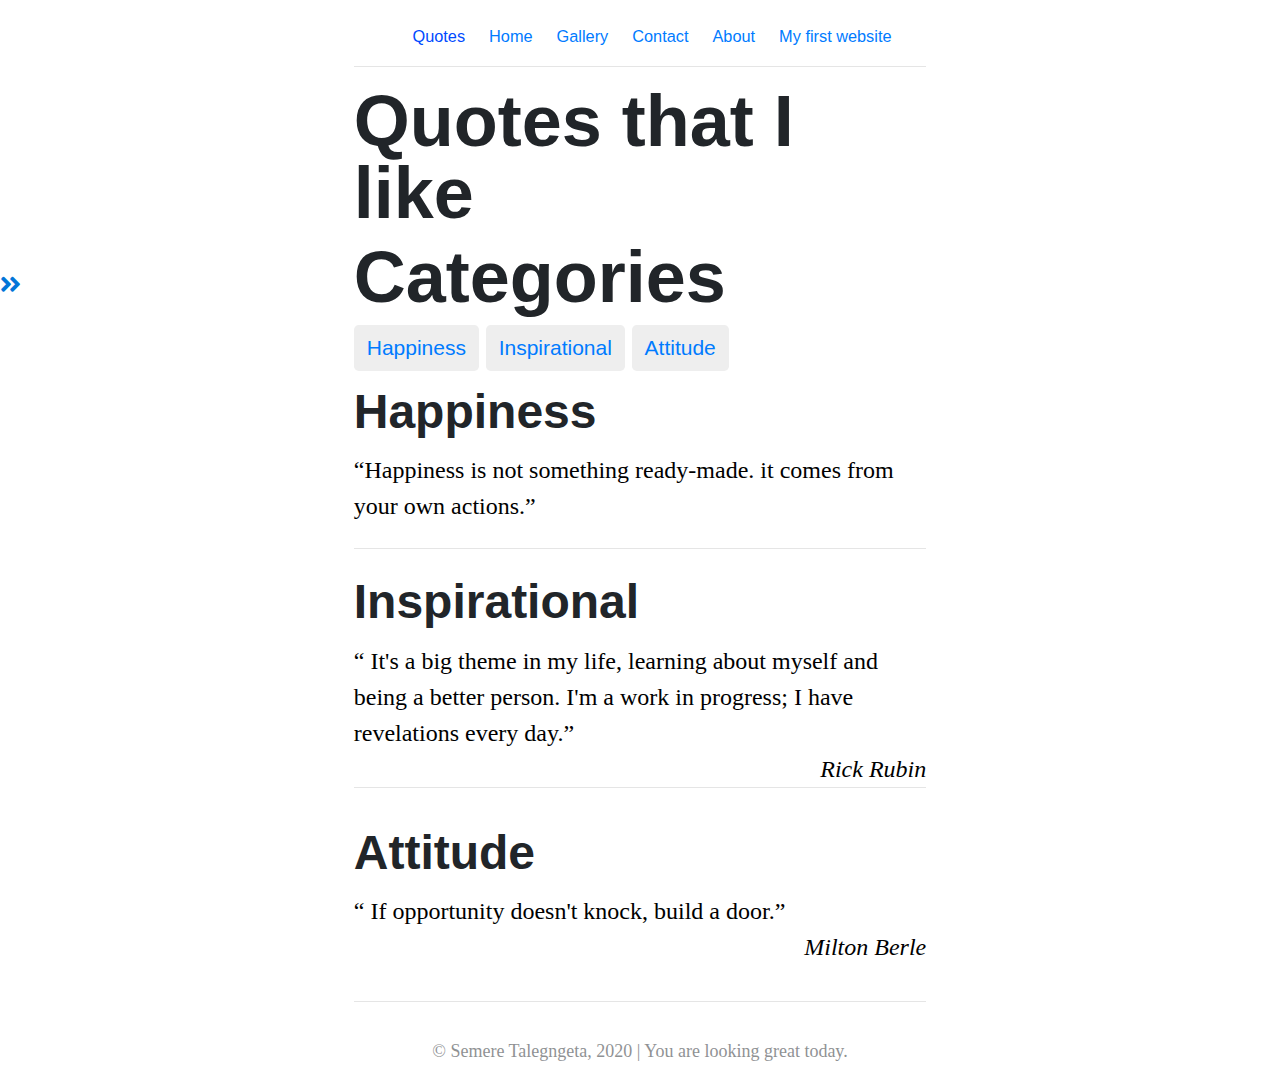
<file: quotes.html>
<!DOCTYPE html>
<html lang="en">

<head>
    <meta charset="UTF-8">
    <meta name="viewport" content="width=device-width, initial-scale=1.0">
    <title>Semere Talegngeta | Quotes</title>
    <link rel="icon" href="assets/images/icons/circle-cropped.png">
    <link rel="stylesheet" href="assets/css/bootstrap.min.css">
    <link rel="stylesheet" href="assets/font/fontawesome/css/all.min.css">
    <link rel="stylesheet" href="assets/css/style.css">
</head>

<body>
    <div class="row">
        <div class="d-none d-md-block col-md-3 container-fluid">
            <div class="h-150">
            <input type="checkbox" name="" id="check">
            <label for="check">
                <i class="fas fa-angle-double-right" id="btn"></i>
                <i class="fas fa-angle-double-left" id="cancel"></i>
            </label>
            <div class="sidebar">
                <ul>
                    <li class="bg-primary"><a href="https://www.facebook.com/semere.talegn"><i class="fab fa-facebook-square bg-primary"></i></a></li>
                    <li class="bg-info"><a href="https://twitter.com/Semere627"><i class="fab fa-twitter bg-info"></i></a></li>
                    <li style="background-color:#bc2a8d;"><a href="https://www.instagram.com/semere627/"><i class="fab fa-instagram"
                                style="background-color:#bc2a8d;"></i></a></li>
                    <li style="background-color:#0e76a8;"><a href="https://www.linkedin.com/in/semere-talegngeta/"><i class="fab fa-linkedin"
                                style="background-color:#0e76a8;"></i></a></li>
                    <li style="background-color:#0088cc;"><a href="https://t.me/Semere627"><i class="fab fa-telegram bg-primary"></i></a>
                    </li>
                </ul>
            </div>
        </div>
        </div>
        <div class="col-md-6">
            <nav class="navbar navbar-expand-md navbar-light">
                <!-- Brand -->
                <a class="navbar-brand" href="#"></a>

                <!-- Toggler/collapsibe Button -->
                <button class="navbar-toggler" type="button" data-toggle="collapse" data-target="#collapsibleNavbar">
                    <span class="navbar-toggler-icon small"></span>
                </button>

                <!-- Navbar links -->
                <div class="collapse navbar-collapse px-auto justify-content-center" id="collapsibleNavbar">
                    <ul class="navbar-nav text-center">
                        <li class="nav-item">
                            <a class="nav-link active small text" style="color: #004aff;" href="quotes.html">Quotes</a>
                        </li>
                        <li class="nav-item">
                            <a class="nav-link small text-primary" href="index.html">Home</a>
                        </li>
                        <li class="nav-item">
                            <a class="nav-link small text-primary" href="gallery.html">Gallery</a>
                        </li>
                        <li class="nav-item">
                            <a class="nav-link small text-primary" href="contact.html">Contact</a>
                        </li>
                        <li class="nav-item">
                            <a class="nav-link small text-primary" href="about.html">About</a>
                        </li>
                        <li class="nav-item">
                            <a class="nav-link small text-primary"
                                href="https://semeret627.github.io/my-first-website-last-year/">My first website</a>
                        </li>
                    </ul>
                </div>
            </nav>

            <div class="container">
                <hr class="my-n1 pb-3">
                <h1 class="home-heading">Quotes that I like</h1>
                <h2 class="home-heading">Categories</h2>

                <!-- Buttons -->
                <div class="mb-2">
                    <a href="#happiness"><button type="button" class="btn btn-sm text-primary">Happiness</button></a>
                    <a href="#inspirational"> <button type="button"
                            class="btn btn-sm text-primary">Inspirational</button></a>
                    <a href="#attitude"><button type="button" class="btn btn-sm text-primary">Attitude</button></a>
                </div>



                <div id="happiness" class="hapinstude" class="pt-4">
                    <div>
                        <h2 class="font-weight-bold"><a href="html_page/happiness.html">Happiness</a></h2>

                        <p><q>Happiness is not something ready-made. it comes from your own actions.</q>
                        </p>

                        <hr>
                    </div>
                </div>

                <div id="inspirational" class="hapinstude">
                    <div>
                        <h2 class="font-weight-bold"><a href="html_page/inspirational.html">Inspirational</a></h2>
                        <p>
                            <q>
                                It's a big theme in my life, learning about myself and being a better person. I'm a work
                                in
                                progress; I have revelations every day.</q><br>
                            <em class="float-right">Rick Rubin</em>
                            <hr class="my-4">
                        </p>
                    </div>
                </div>
                <div id="attitude" class="hapinstude">
                    <div>
                        <h2 class="font-weight-bold"><a href="html_page/attitude.html">Attitude</a></h2>
                        <p>
                            <q>
                                If opportunity doesn't knock, build a door.</q><br>
                            <em class="float-right">Milton Berle</em>
                            <br class="my-4">
                        </p>
                    </div>
                </div>
            </div>


            <div class="container">
                <hr class="my-4">
                <p class="text-center" style="font-size: 12px; font-family: 'PT-serif',serif; opacity: 0.5;">&copy;
                    Semere Talegngeta, 2020 | You are
                    looking great
                    today.</p>
            </div>


        </div>
        <div class="col-md-3">

        </div>
    </div>

    <script src="https://code.jquery.com/jquery-3.4.1.slim.min.js"
        integrity="sha384-J6qa4849blE2+poT4WnyKhv5vZF5SrPo0iEjwBvKU7imGFAV0wwj1yYfoRSJoZ+n" crossorigin="anonymous">
    </script>
    <script src="https://cdn.jsdelivr.net/npm/popper.js@1.16.0/dist/umd/popper.min.js"
        integrity="sha384-Q6E9RHvbIyZFJoft+2mJbHaEWldlvI9IOYy5n3zV9zzTtmI3UksdQRVvoxMfooAo" crossorigin="anonymous">
    </script>
    <script src="https://stackpath.bootstrapcdn.com/bootstrap/4.4.1/js/bootstrap.min.js"
        integrity="sha384-wfSDF2E50Y2D1uUdj0O3uMBJnjuUD4Ih7YwaYd1iqfktj0Uod8GCExl3Og8ifwB6" crossorigin="anonymous">
    </script>
</body>

</html>
</file>
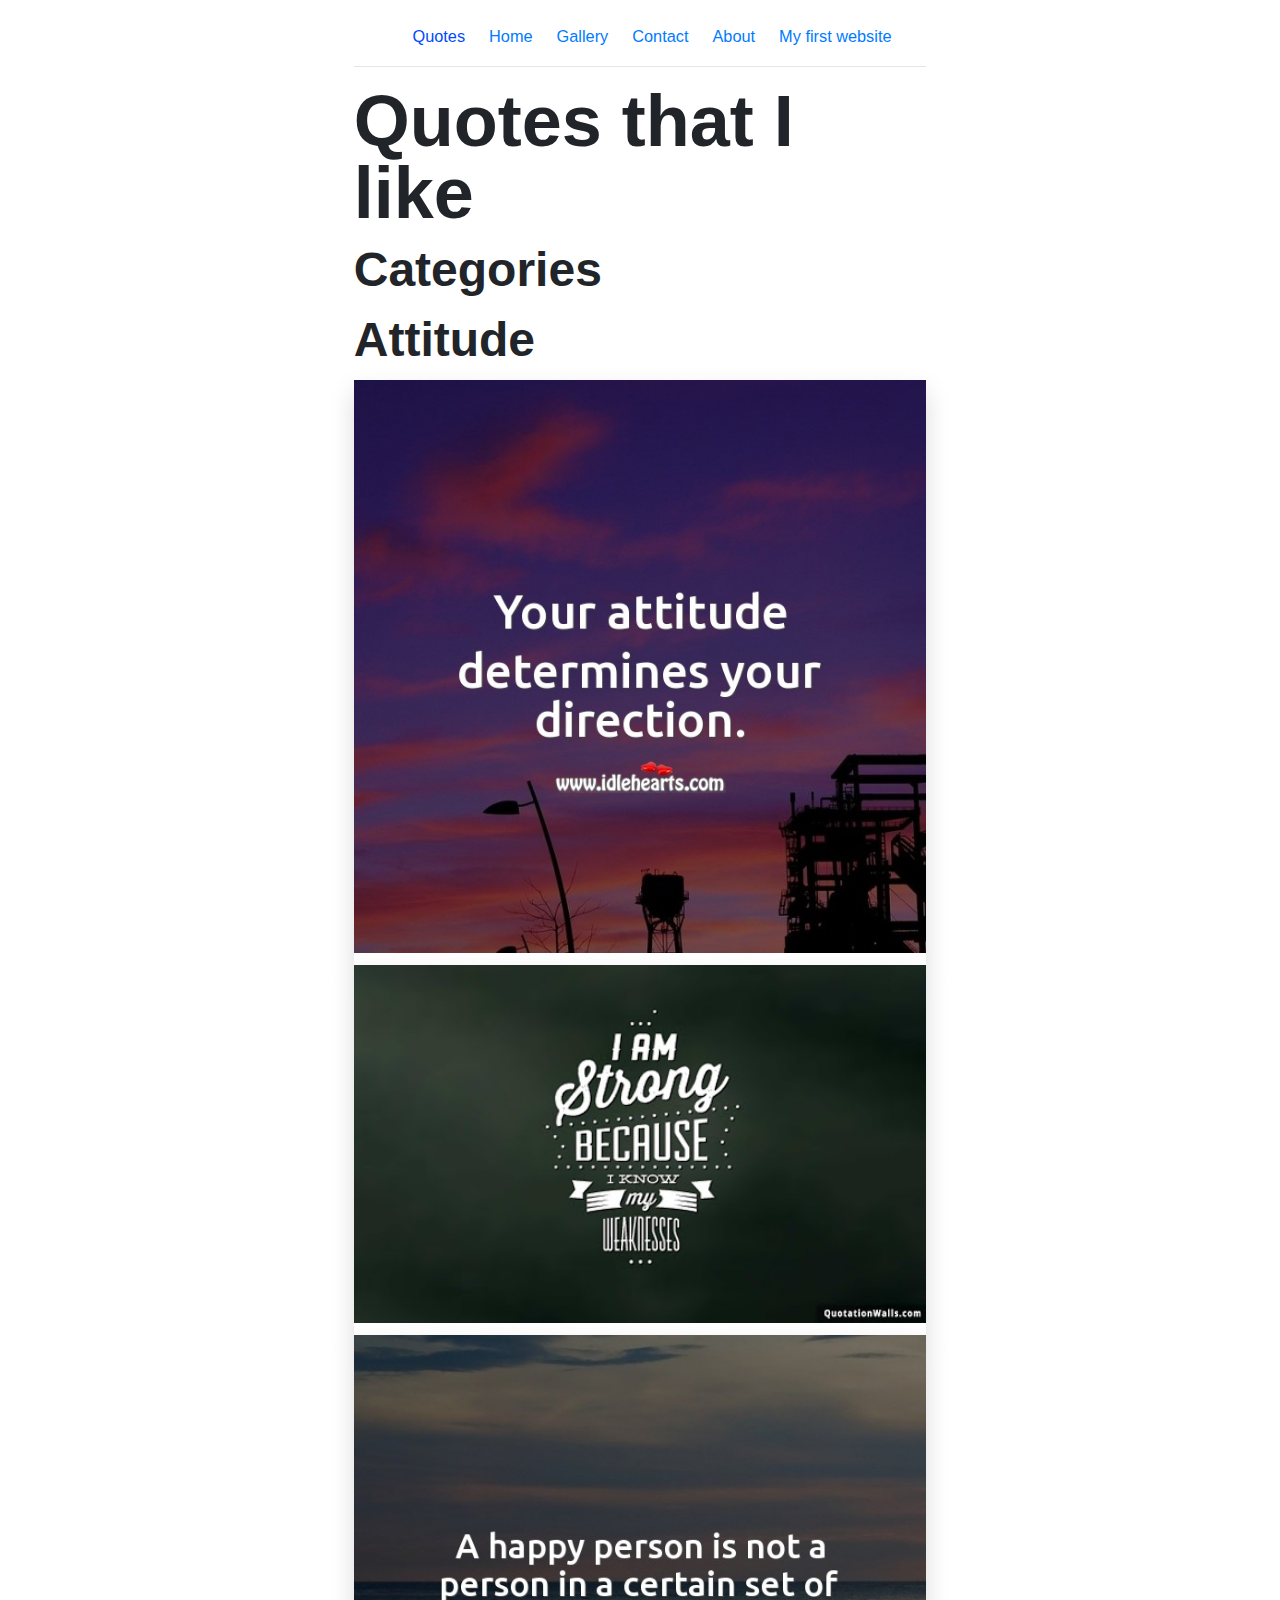
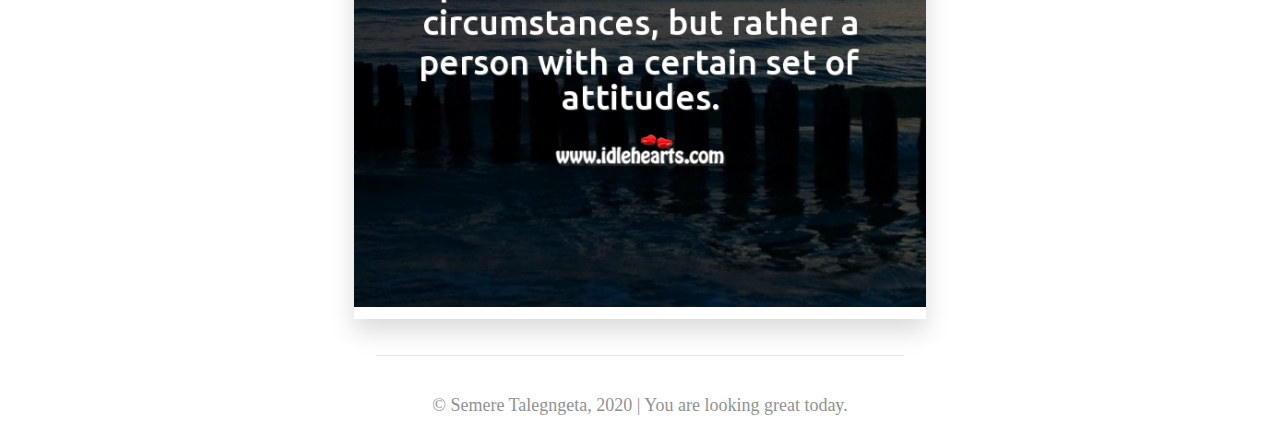
<file: html_page/attitude.html>
<!DOCTYPE html>
<html lang="en">

<head>
    <meta charset="UTF-8">
    <meta name="viewport" content="width=device-width, initial-scale=1.0">
    <title>Semere Talegngeta | Attiude Quotes</title>
    <link rel="icon" href="../assets/images/icons/circle-cropped.png">
    <link rel="stylesheet" href="../assets/css/bootstrap.min.css">
    <link rel="stylesheet" href="../assets/css//style.css">
</head>

<body>
    <div class="row">
        <div class="col-md-3">

        </div>
        <div class="col-md-6">
            <nav class="navbar navbar-expand-md navbar-light">
                <!-- Brand -->
                <a class="navbar-brand" href="#"></a>

                <!-- Toggler/collapsibe Button -->
                <button class="navbar-toggler" type="button" data-toggle="collapse" data-target="#collapsibleNavbar">
                    <span class="navbar-toggler-icon small"></span>
                </button>

                <!-- Navbar links -->
                <div class="collapse navbar-collapse px-auto justify-content-center" id="collapsibleNavbar">
                    <ul class="navbar-nav text-center">
                        <li class="nav-item">
                            <a class="nav-link active small text" style="color: #004aff;" href="../quotes.html">Quotes</a>
                        </li>
                        <li class="nav-item">
                            <a class="nav-link small text-primary" href="../index.html">Home</a>
                        </li>
                        <li class="nav-item">
                            <a class="nav-link small text-primary" href="../gallery.html">Gallery</a>
                        </li>
                        <li class="nav-item">
                            <a class="nav-link small text-primary" href="../contact.html">Contact</a>
                        </li>
                        <li class="nav-item">
                            <a class="nav-link small text-primary" href="../about.html">About</a>
                        </li>
                        <li class="nav-item">
                            <a class="nav-link small text-primary" href="https://semeret627.github.io/my-first-website-last-year/">My first website</a>
                        </li>
                    </ul>
                </div>
            </nav>

            <div class="container">
                <hr class="my-n1 pb-3">
                <h1 class="home-heading">Quotes that I like</h1>
                <h2 class="font-weight-bold">Categories</h2>

                <div id="attitude">
                    <div>
                        <h2 class="font-weight-bold">Attitude</h2>
                        <img src="assets/images/atti1.jpg" class="img-fluid shadow pb-2" alt="">
                        <img src="assets/images/atti2.jpg" class="img-fluid shadow pb-2" alt="">
                        <img src="assets/images/atti3.jpg" class="img-fluid shadow pb-2" alt="">
                    </div>
                </div>

                
            <div class="container">
                <hr class="my-4">
                <p class="text-center" style="font-size: 12px; font-family: 'PT-serif',serif; opacity: 0.5;">&copy;
                    Semere Talegngeta, 2020 | You are
                    looking great
                    today.</p>
            </div>


        </div>
        <div class="col-md-3">

        </div>
    </div>

    <script src="https://code.jquery.com/jquery-3.4.1.slim.min.js"
        integrity="sha384-J6qa4849blE2+poT4WnyKhv5vZF5SrPo0iEjwBvKU7imGFAV0wwj1yYfoRSJoZ+n"
        crossorigin="anonymous"></script>
    <script src="https://cdn.jsdelivr.net/npm/popper.js@1.16.0/dist/umd/popper.min.js"
        integrity="sha384-Q6E9RHvbIyZFJoft+2mJbHaEWldlvI9IOYy5n3zV9zzTtmI3UksdQRVvoxMfooAo"
        crossorigin="anonymous"></script>
    <script src="https://stackpath.bootstrapcdn.com/bootstrap/4.4.1/js/bootstrap.min.js"
        integrity="sha384-wfSDF2E50Y2D1uUdj0O3uMBJnjuUD4Ih7YwaYd1iqfktj0Uod8GCExl3Og8ifwB6"
        crossorigin="anonymous"></script>
</body>

</html>
</file>
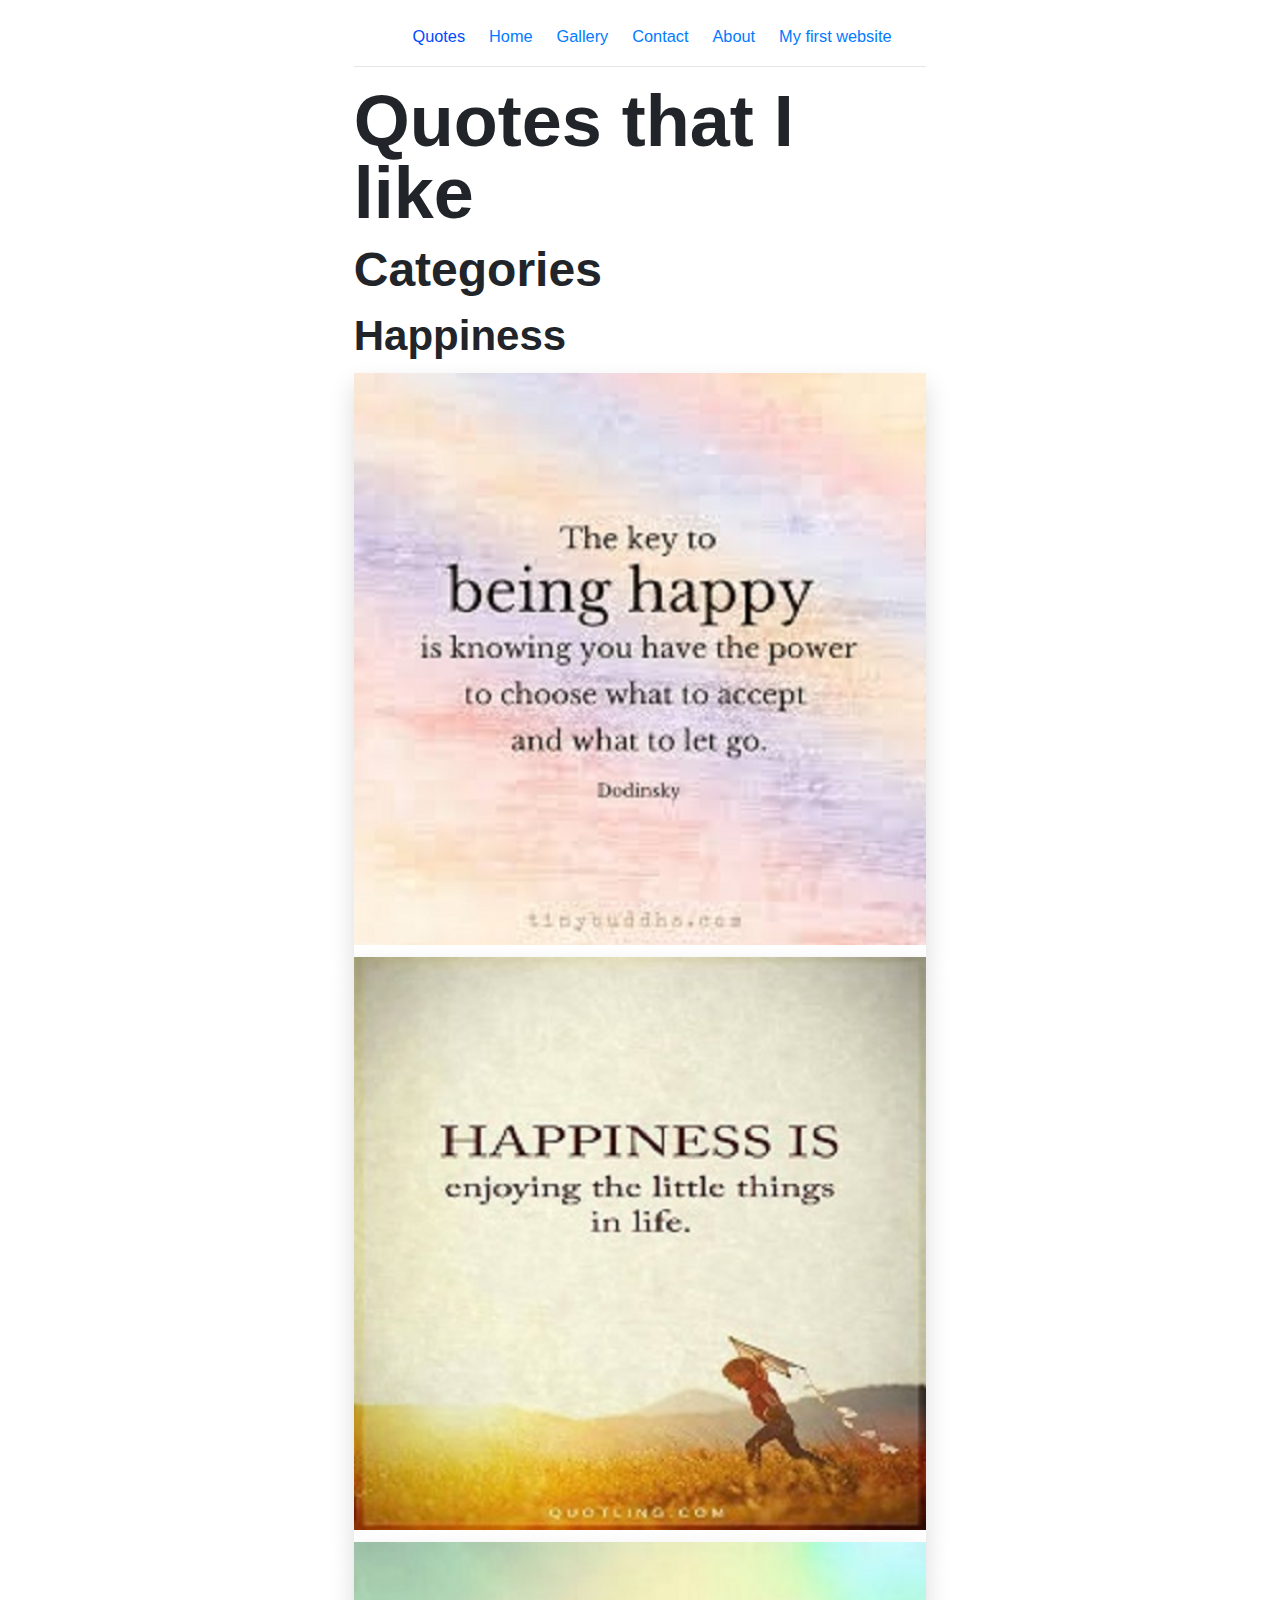
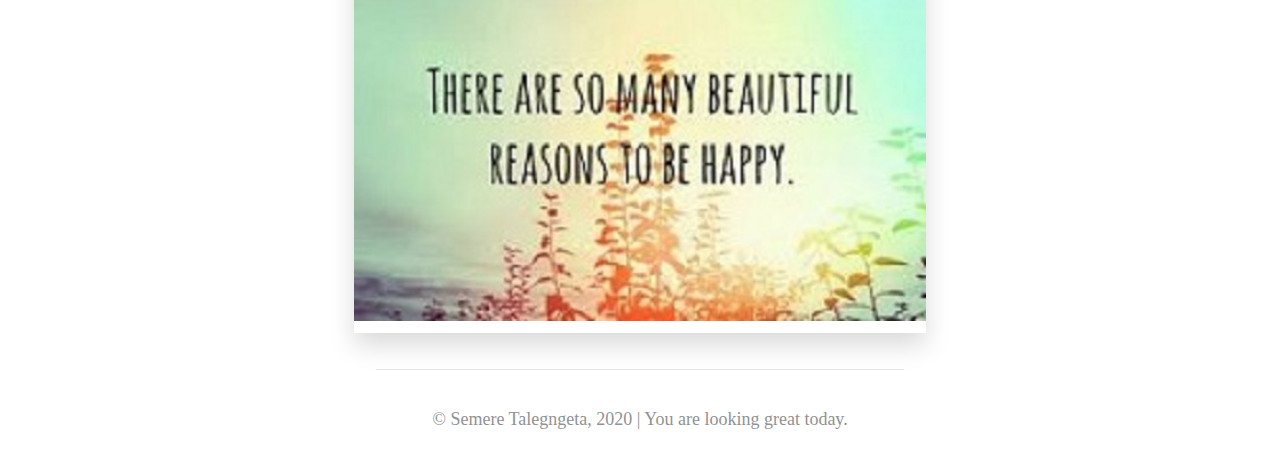
<file: html_page/happiness.html>
<!DOCTYPE html>
<html lang="en">

<head>
    <meta charset="UTF-8">
    <meta name="viewport" content="width=device-width, initial-scale=1.0">
    <title>Semere Talegngeta | Happiness Quotes</title>
    <link rel="icon" href="../assets/images/icons/circle-cropped.png">
    <link rel="stylesheet" href="../assets/css/bootstrap.min.css">
   <link rel="stylesheet" href="../assets/css/style.css">
</head>

<body>
    <div class="row">
        <div class="col-md-3">

        </div>
        <div class="col-md-6">
            <nav class="navbar navbar-expand-md navbar-light">
                <!-- Brand -->
                <a class="navbar-brand" href="#"></a>

                <!-- Toggler/collapsibe Button -->
                <button class="navbar-toggler" type="button" data-toggle="collapse" data-target="#collapsibleNavbar">
                    <span class="navbar-toggler-icon small"></span>
                </button>

                <!-- Navbar links -->
                <div class="collapse navbar-collapse px-auto justify-content-center" id="collapsibleNavbar">
                    <ul class="navbar-nav text-center">
                        <li class="nav-item">
                            <a class="nav-link active small text" style="color: #004aff;" href="../quotes.html">Quotes</a>
                        </li>
                        <li class="nav-item">
                            <a class="nav-link small text-primary" href="../index.html">Home</a>
                        </li>
                        <li class="nav-item">
                            <a class="nav-link small text-primary" href="../gallery.html">Gallery</a>
                        </li>
                        <li class="nav-item">
                            <a class="nav-link small text-primary" href="../contact.html">Contact</a>
                        </li>
                        <li class="nav-item">
                            <a class="nav-link small text-primary" href="../about.html">About</a>
                        </li>
                        <li class="nav-item">
                            <a class="nav-link small text-primary" href="https://semeret627.github.io/my-first-website-last-year/">My first website</a>
                        </li>
                    </ul>
                </div>
            </nav>

            <div class="container">
                <hr class="my-n1 pb-3">
                <h1 class="home-heading">Quotes that I like</h1>
                <h2 class="font-weight-bold">Categories</h2>

                <div id="happiness">
                    <div>
                        <h3 class="font-weight-bold">Happiness</h3>
                        <img class="img-fluid pb-2 shadow" src="assets/images/happiness1.jpg" alt="">
                        <img class="img-fluid pb-2 shadow" src="assets/images/happiness2.jpg" alt="">
                        <img class="img-fluid pb-2 shadow" src="assets/images/happiness3.jpg" alt="">                
                    </div>
                </div>

                
            <div class="container">
                <hr class="my-4">
                <p class="text-center" style="font-size: 12px; font-family: 'PT-serif',serif; opacity: 0.5;">&copy;
                    Semere Talegngeta, 2020 | You are
                    looking great
                    today.</p>
            </div>


        </div>
        <div class="col-md-3">

        </div>
    </div>

    <script src="https://code.jquery.com/jquery-3.4.1.slim.min.js"
        integrity="sha384-J6qa4849blE2+poT4WnyKhv5vZF5SrPo0iEjwBvKU7imGFAV0wwj1yYfoRSJoZ+n"
        crossorigin="anonymous"></script>
    <script src="https://cdn.jsdelivr.net/npm/popper.js@1.16.0/dist/umd/popper.min.js"
        integrity="sha384-Q6E9RHvbIyZFJoft+2mJbHaEWldlvI9IOYy5n3zV9zzTtmI3UksdQRVvoxMfooAo"
        crossorigin="anonymous"></script>
    <script src="https://stackpath.bootstrapcdn.com/bootstrap/4.4.1/js/bootstrap.min.js"
        integrity="sha384-wfSDF2E50Y2D1uUdj0O3uMBJnjuUD4Ih7YwaYd1iqfktj0Uod8GCExl3Og8ifwB6"
        crossorigin="anonymous"></script>
</body>

</html>
</file>
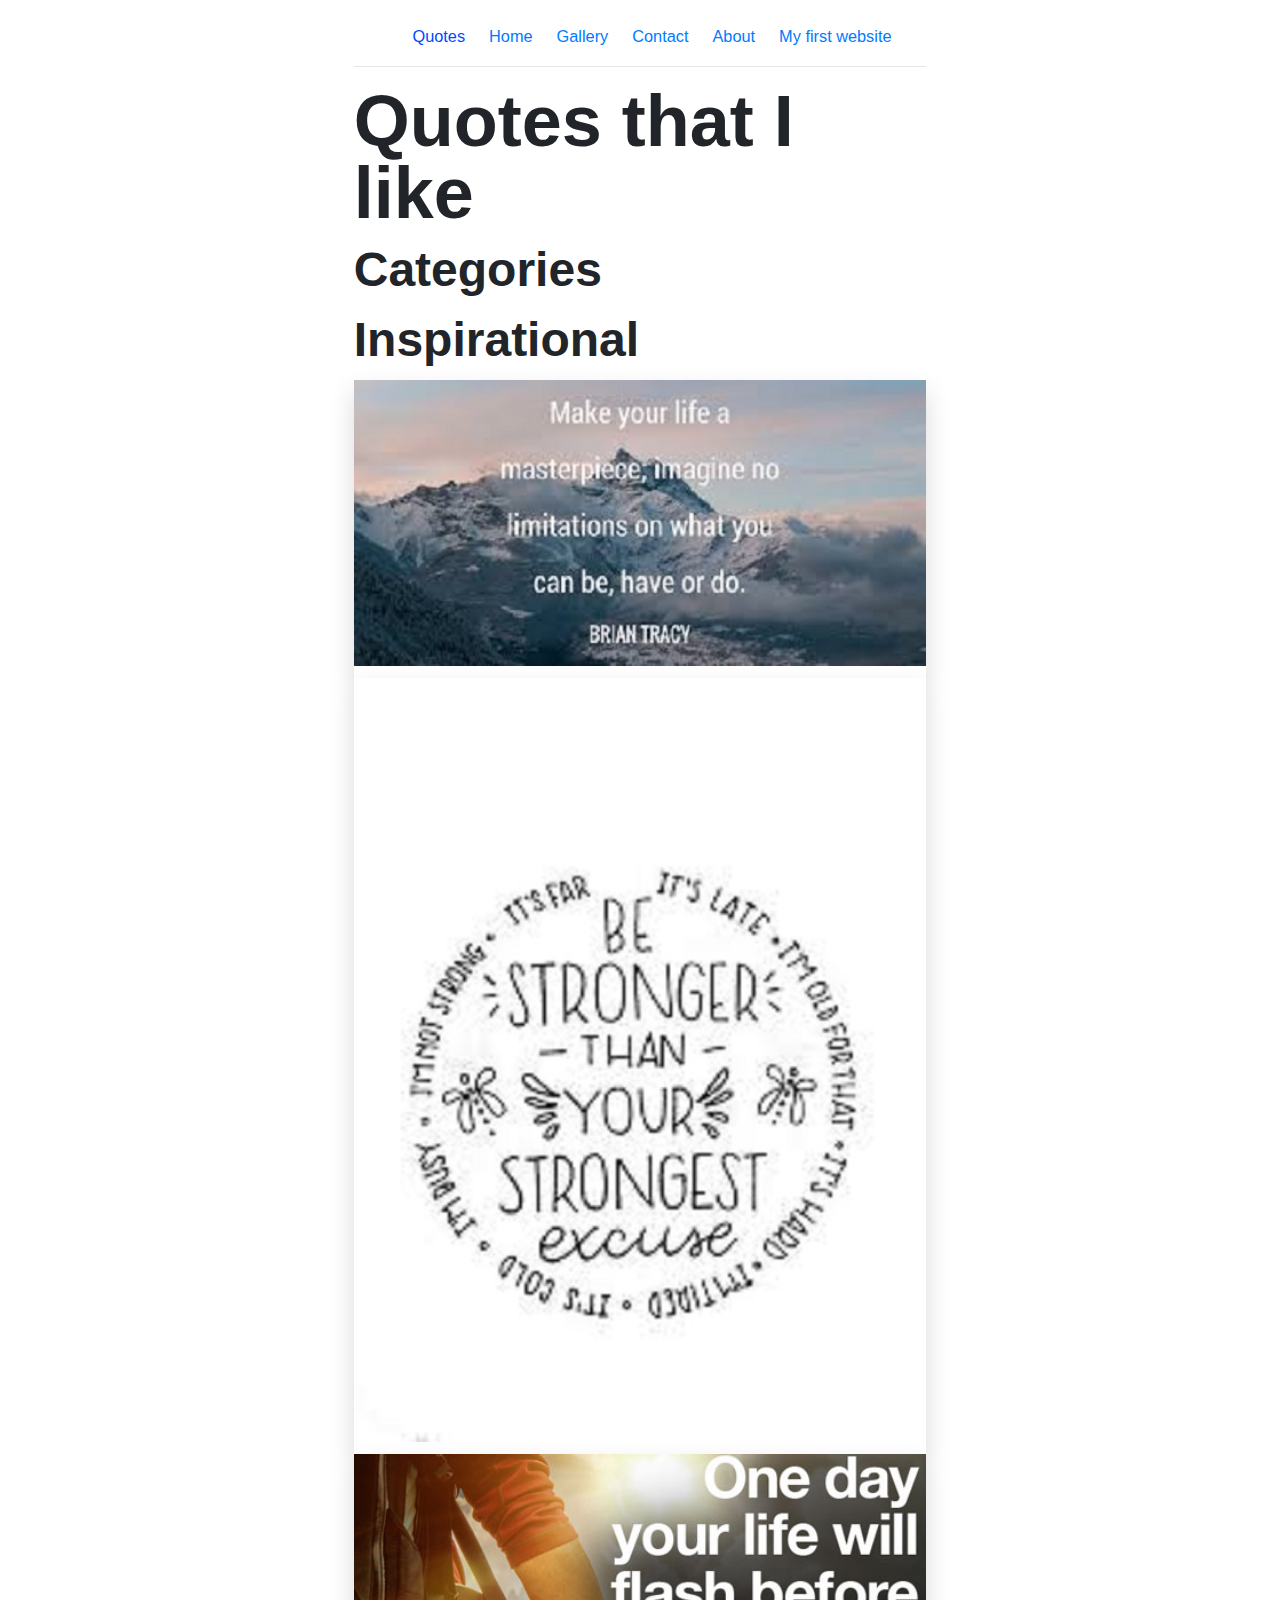
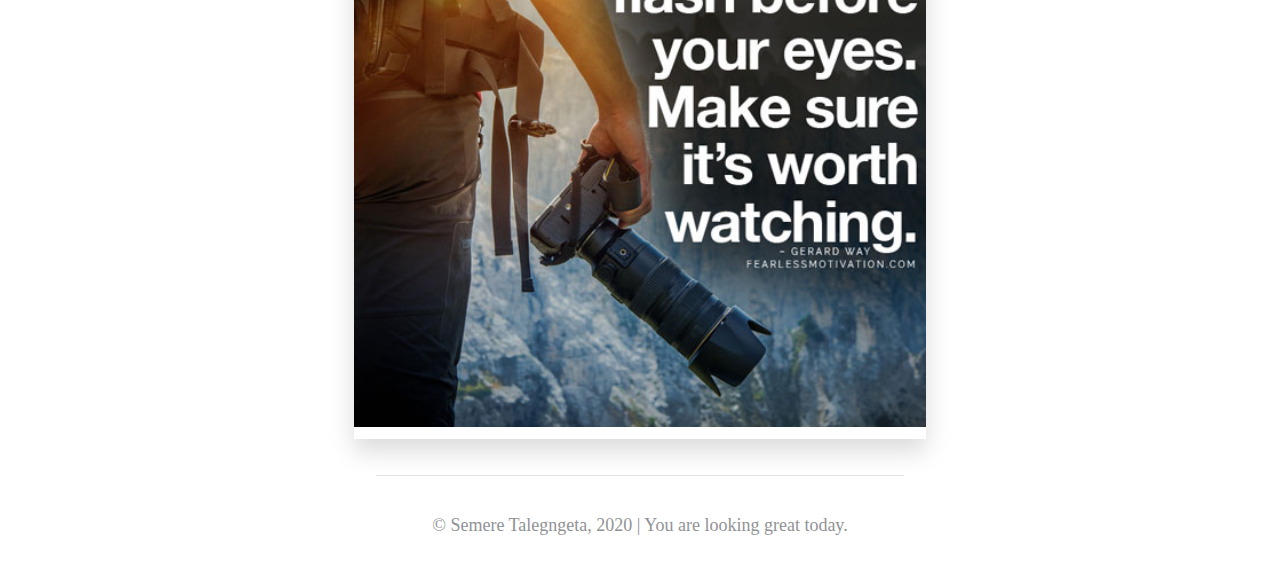
<file: html_page/inspirational.html>
<!DOCTYPE html>
<html lang="en">

<head>
    <meta charset="UTF-8">
    <meta name="viewport" content="width=device-width, initial-scale=1.0">
    <title>Semere Talegngeta | Inspirational Quotes</title>
    <link rel="icon" href="../assets/images/icons/circle-cropped.png">
    <link rel="stylesheet" href="../assets/css/bootstrap.min.css">
    <link rel="stylesheet" href="../assets/css/style.css">
</head>

<body>
    <div class="row">
        <div class="col-md-3">

        </div>
        <div class="col-md-6">
            <nav class="navbar navbar-expand-md navbar-light">
                <!-- Brand -->
                <a class="navbar-brand" href="#"></a>

                <!-- Toggler/collapsibe Button -->
                <button class="navbar-toggler" type="button" data-toggle="collapse" data-target="#collapsibleNavbar">
                    <span class="navbar-toggler-icon small"></span>
                </button>

                <!-- Navbar links -->
                <div class="collapse navbar-collapse px-auto justify-content-center" id="collapsibleNavbar">
                    <ul class="navbar-nav text-center">
                        <li class="nav-item">
                            <a class="nav-link active small text" style="color: #004aff;" href="../quotes.html">Quotes</a>
                        </li>
                        <li class="nav-item">
                            <a class="nav-link small text-primary" href="../index.html">Home</a>
                        </li>
                        <li class="nav-item">
                            <a class="nav-link small text-primary" href="../gallery.html">Gallery</a>
                        </li>
                        <li class="nav-item">
                            <a class="nav-link small text-primary" href="../contact.html">Contact</a>
                        </li>
                        <li class="nav-item">
                            <a class="nav-link small text-primary" href="../about.html">About</a>
                        </li>
                        <li class="nav-item">
                            <a class="nav-link small text-primary" href="https://semeret627.github.io/my-first-website-last-year/">My first website</a>
                        </li>
                    </ul>
                </div>
            </nav>

            <div class="container">
                <hr class="my-n1 pb-3">
                <h1 class="home-heading">Quotes that I like</h1>
                <h2 class="font-weight-bold">Categories</h2>

                <div id="inspirational">
                    <div>
                        <h2 class="font-weight-bold">Inspirational</h2>
                        <img src="assets/images/insp1.jpg" class="img-fluid pb-2 shadow" alt="">
                        <img src="assets/images/insp2.jpg" class="img-fluid pb-2 shadow" alt="">
                        <img src="assets/images/insp3.jpg" class="img-fluid pb-2 shadow" alt="">
                        
                    </div>
                </div>

                
            <div class="container">
                <hr class="my-4">
                <p class="text-center" style="font-size: 12px; font-family: 'PT-serif',serif; opacity: 0.5;">&copy;
                    Semere Talegngeta, 2020 | You are
                    looking great
                    today.</p>
            </div>


        </div>
        <div class="col-md-3">

        </div>
    </div>

    <script src="https://code.jquery.com/jquery-3.4.1.slim.min.js"
        integrity="sha384-J6qa4849blE2+poT4WnyKhv5vZF5SrPo0iEjwBvKU7imGFAV0wwj1yYfoRSJoZ+n"
        crossorigin="anonymous"></script>
    <script src="https://cdn.jsdelivr.net/npm/popper.js@1.16.0/dist/umd/popper.min.js"
        integrity="sha384-Q6E9RHvbIyZFJoft+2mJbHaEWldlvI9IOYy5n3zV9zzTtmI3UksdQRVvoxMfooAo"
        crossorigin="anonymous"></script>
    <script src="https://stackpath.bootstrapcdn.com/bootstrap/4.4.1/js/bootstrap.min.js"
        integrity="sha384-wfSDF2E50Y2D1uUdj0O3uMBJnjuUD4Ih7YwaYd1iqfktj0Uod8GCExl3Og8ifwB6"
        crossorigin="anonymous"></script>
</body>

</html>
</file>
<file: assets/css/style.css>
* {
    margin: 0;
    padding: 0;
    list-style: none;
    text-decoration: none;
}

body {
    overflow-x: hidden;
}

.row {
    zoom: 150%;
}

p {
    font-family: 'PT Serif', serif;
}

#android,
#web,
#aait {
    text-decoration: none;
}

button[type="button"] {
    background-color: #eeeeee;
}

.nav-item {
    font-family: 'Open Sans', sans-serif;
    font-size: .85rem;
    line-height: 1rem;
    color: #00b6fe;
}

.sidebar {
    position: absolute;
    top: 25%;
    left: -40px;
    width: 40px;
    height: 10em;
    transition: all .5s ease;
    margin-left: 10px;
    align-items: center;
    border-radius: 4px;
}

.sidebar ul a {
    display: block;
    height: 100%;
    width: 100%;
    line-height: 30px;
    font-size: 20px;
    color: white;
    text-align: center;
    box-sizing: border-box;
    transition: .4s;
}

ul li:hover a {
    padding-left: 3px;
}

#check {
    display: none;
}

label #btn,
label #cancel {
    position: absolute;
    cursor: pointer;
}

label #btn {
    left: 15px;
    top: 25%;
    font-size: 16px;
    color: #0275d8;
    transition: all .5s ease;
}

label #cancel {
    left: -25px;
    top: 45%;
    font-size: 16px;
    color: #0275d8;
    transition: all .5s ease;
}

#check:checked~.sidebar {
    left: 0px;
}

#check:checked~label #btn {
    left: 90px;
    opacity: 0;
    pointer-events: none;
}

#check:checked~label #cancel {
    left: 52px;
}


#android,
#web,
#aait {
    text-decoration: none;
}

.hapinstude div a {
    text-decoration: none;
    color:#212529

}

.hapinstude div a:hover {
    text-decoration: none;
    color:#0275d8;

}

.hapinstude div p {
    color: black;
}

.hapinstude div:hover {
    background-color: #eee;

}

.hapinstude div p:hover {
    color: #aaa;
}



h1,
h2,
h3,
h4,
h5,
h6,
p {
    font-family: "Lato", sans-serif;
}

button[type="button"] {
    background-color: #eeeeee;
}

.nav-item {
    font-family: 'Open Sans', sans-serif;
    font-size: .85rem;
    line-height: 1rem;
    color: #00b6fe;
}

.status {
    font-size: 10px;
}

p {
    font-family: 'PT Serif', serif;
}

.myclass a {
    text-decoration: none;
    color: black;
}

.myclass h3 a:hover {
    color: #007bff;

}

.home-heading{
    font-size: 48px;
    font-weight: 600;
    line-height: 1;

}

.font-weight-bold{
    color: #212529;
}

.card-text{
    font-size: 10px;
}

.card-body{
    padding: 0 10px 0 10px;
}

#cardHome .col-md-4{
    padding-left: 0;
    padding-right: 0;
}
</file>
